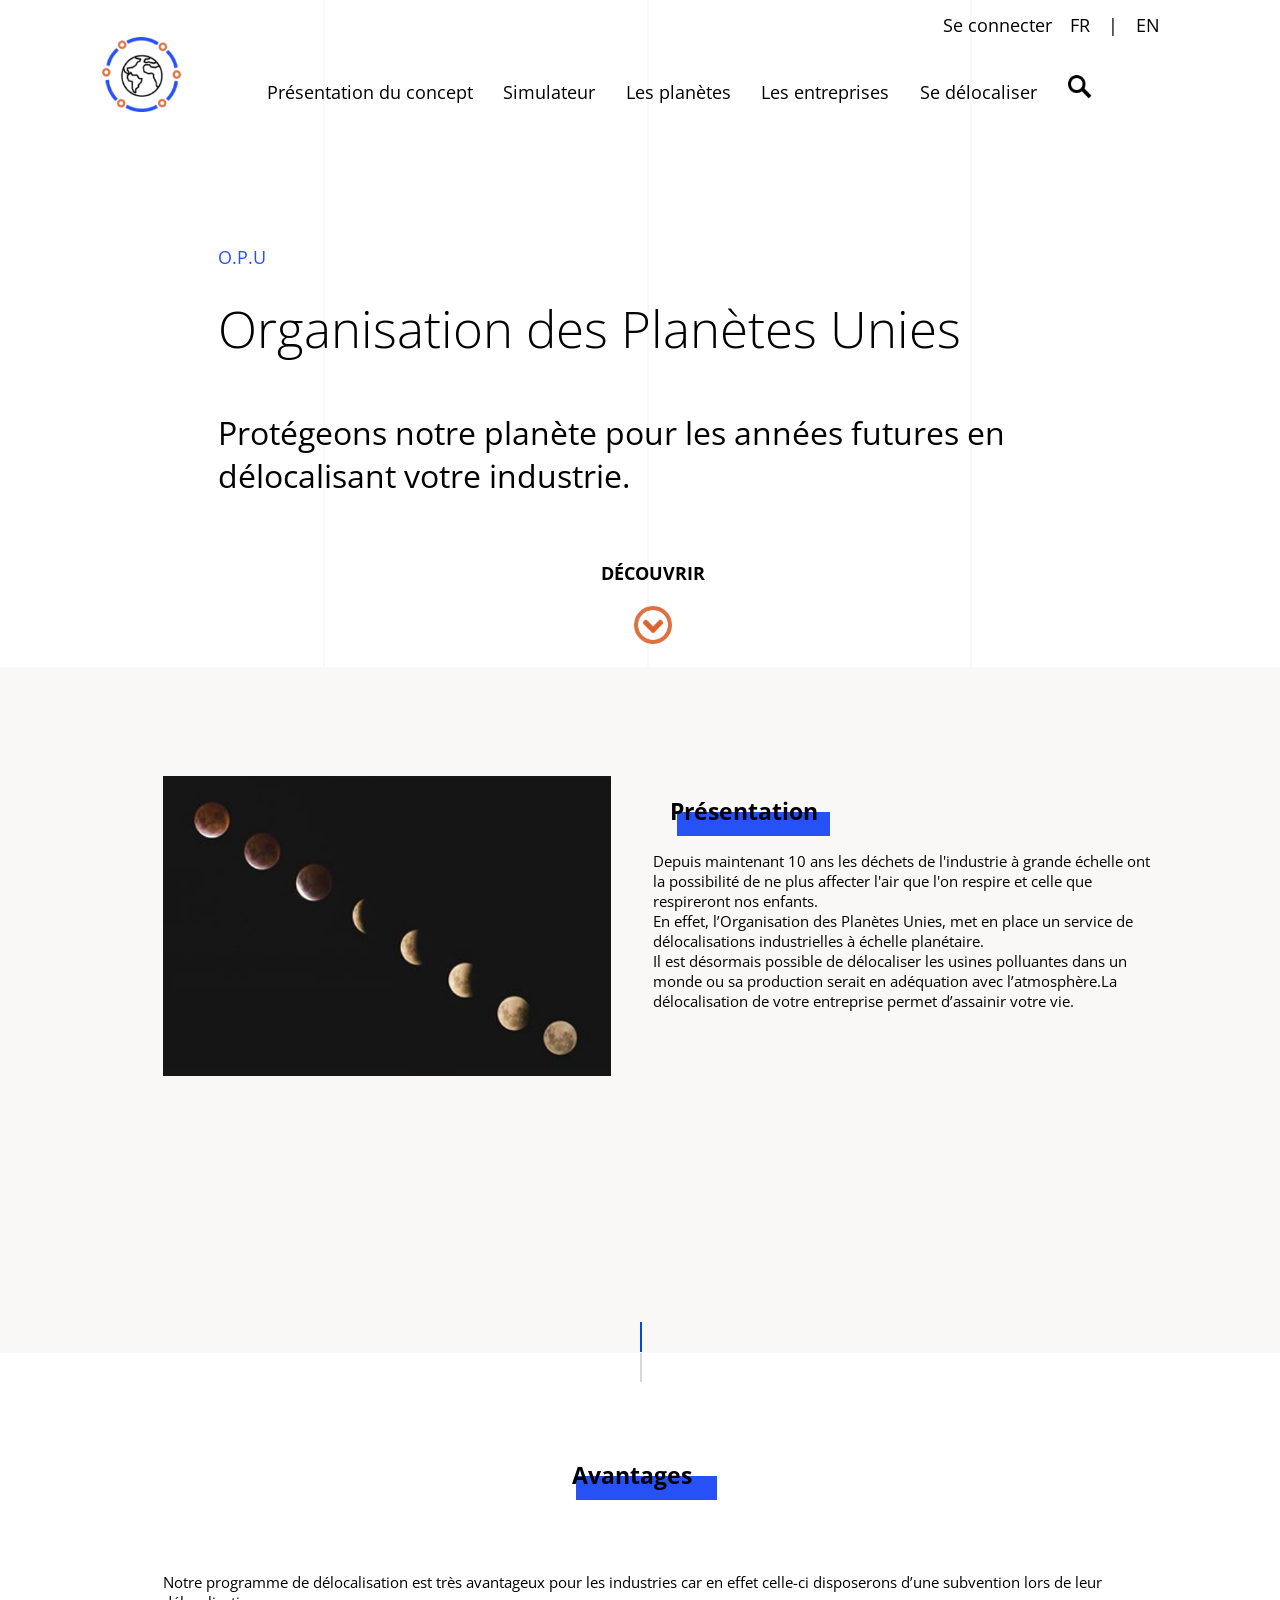
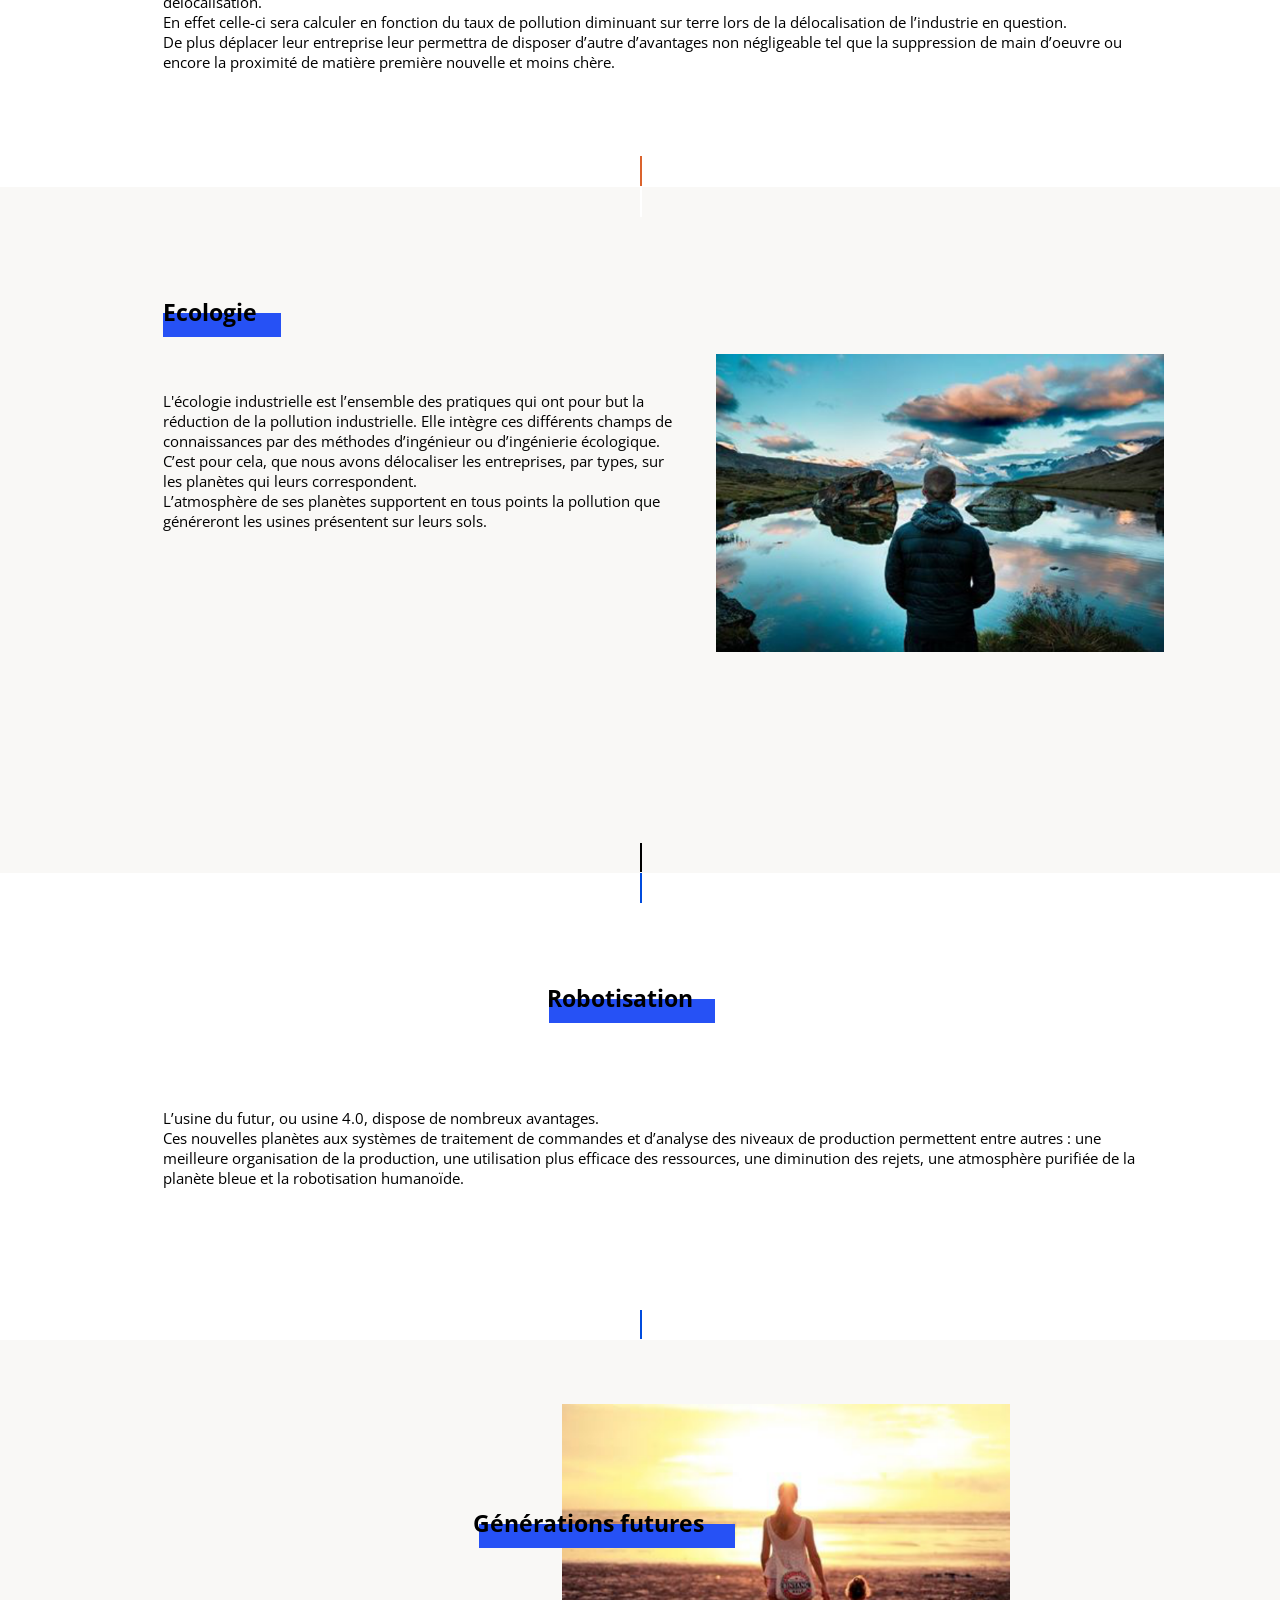
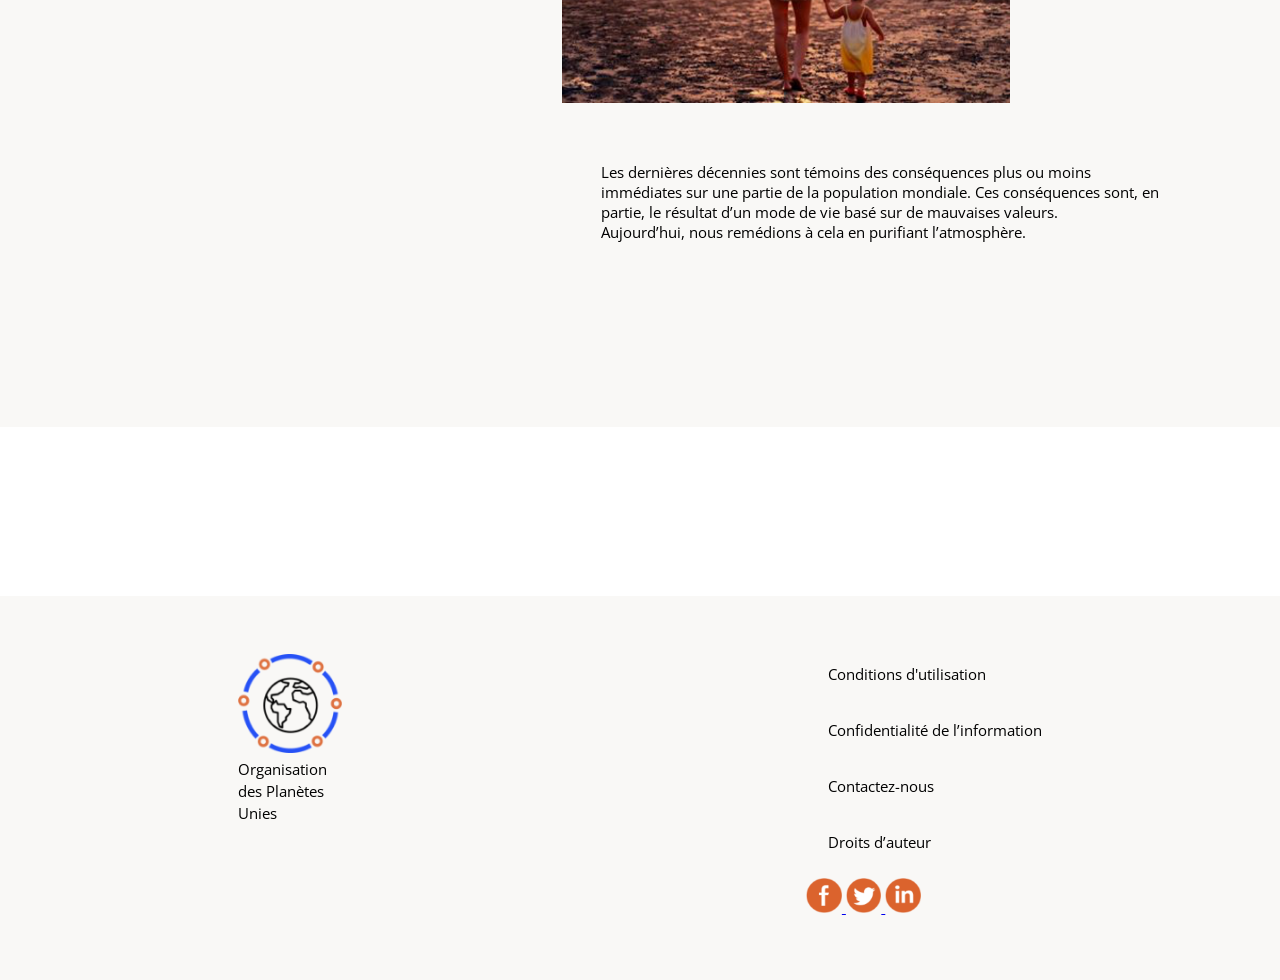
<file: index.html>
<!doctype html>
<html lang="fr">
<head>
  <meta charset="utf-8">
  <title>OPU</title>
  <link rel="stylesheet" media="screen and (min-width: 640px)" href="styles/desktop.css">
  <link rel="stylesheet" media="screen and (max-width: 639px)" href="styles/mobile.css">
  <link rel="stylesheet" href="styles/font.css">
  <link rel="stylesheet" media="screen and (max-width: 639px)" href="styles/presets_mobile.css">
  <link rel="stylesheet" media="screen and (min-width: 640px)" href="styles/presets_desktop.css">
  <link href="https://fonts.googleapis.com/css?family=Open+Sans" rel="stylesheet">
</head>
<body>

  <div class="bg_menu">
    <div class="close">
      <img src="img/cancel.svg" alt="fermer" style="width: 5vw;padding: 2vw 2vw 2vw 2vw;">
    </div>
    <nav>
      <li><img src="img/right-arrow.svg" alt="aller à" style="width:3vw;"><a href="#"> Présentation du concept</a></li>
      <li><img src="img/right-arrow.svg" alt="aller à" style="width:3vw;"><a href="#"> Simulateur</a></li>
      <li><img src="img/right-arrow.svg" alt="aller à" style="width:3vw;"><a href="#"> Les planètes</a></li>
      <li><img src="img/right-arrow.svg" alt="aller à" style="width:3vw;"><a href="#"> Les entreprises</a></li>
      <li><img src="img/right-arrow.svg" alt="aller à" style="width:3vw;"><a href="#"> Se délocaliser</a></li>
      <li><img src="img/search%20icon.png" alt="search_logo" class="header_search"></li>
  </div>

  <div class="deco"></div>
  <div class="deco2"></div>
  <div class="deco3"></div>

  <header>
    <div class="header_connection">
      <a href="#">Se connecter</a>
      <a href="#">FR</a><a href="#">|</a><a href="#">EN</a>
    </div>
    <div class="header_topBar">
      <div class="thebg">
        <img src="img/final%20logo@2x.png" alt="OPU logo" class="header_logo">
      </div>
      <nav class="theNav">
        <li><a href="#">Présentation du concept</a></li>
        <li><a href="#">Simulateur</a></li>
        <li><a href="#">Les planètes</a></li>
        <li><a href="#">Les entreprises</a></li>
        <li><a href="#">Se délocaliser</a></li>
        <li><img src="img/search%20icon.png" alt="search_logo" class="header_search"></li>
      </nav>
      <div>
        <img src="img/BURGER%20MENU@2x.png" alt="burger menu" class="header_bg">
      </div>
    </div>
  </header>

  <section id="nom" class="section">
    <a href="#">O.P.U</a>
    <h1>Organisation des Planètes Unies</h1>
    <p>Protégeons notre planète pour les années futures en délocalisant
    votre industrie.
    </p>
    <div class="nom_discover">
      <h3>DÉCOUVRIR
        <div>
          <img src="img/arrow@2x.png" alt="down_arrow">
        </div>
      </h3>
    </div>
  </section>

  <section id="presentation" class="section">
    <div class="section_illustration">
      <img src="img/concept@2x.png" alt="cycle lunaire terrestre" class="section_img">
    </div>
    <div class="presentation_txt">
      <h2 class="section_h">Présentation</h2>
      <div class="presentation_txt_highlight highlight"></div>
      <p class="section_p">Depuis maintenant 10 ans les déchets de
      l'industrie à grande échelle ont la possibilité
      de ne plus affecter l'air que l'on respire et celle
      que respireront nos enfants.<br>
      En effet, l’Organisation des Planètes Unies,
      met en place un service de délocalisations
      industrielles à échelle planétaire.<br>
      Il est désormais possible de délocaliser les
      usines polluantes dans un monde ou sa
      production serait en adéquation avec
      l’atmosphère.La délocalisation de votre
      entreprise permet d’assainir votre vie.</p>
    </div>
  </section>

  <div class="presentation_feature"></div>
  <div class="presentation_feature2"></div>


  <section id="advantages" class="section">
    <h2 class="section_h">Avantages</h2>
    <div class="advantages_txt_highlight highlight"></div>
    <p class="section_p">
      Notre programme de délocalisation est très avantageux pour les industries car en effet celle-ci disposerons d’une subvention lors de leur délocalisation. <br>
      En effet  celle-ci sera calculer en fonction du taux de pollution diminuant sur terre lors de la délocalisation de l’industrie en question.<br>
      De plus déplacer leur entreprise leur permettra de disposer d’autre d’avantages non négligeable tel que la suppression de main d’oeuvre ou encore la proximité de matière première nouvelle et moins chère.
    </p>
  </section>

  <div class="advantages_feature"></div>
  <div class="advantages_feature2"></div>

  <section id="ecology" class="section">
    <div class="section_illustration">
      <img src="img/environement@2x.png" alt="touriste en moutagne" class="section_img">
    </div>
    <div class="ecology_presentation">
      <h2 class="section_h">Ecologie</h2>
      <div class="ecology_txt_highlight highlight"></div>
      <p class="section_p">
        L'écologie industrielle est l’ensemble des pratiques qui ont pour but la réduction de la pollution industrielle.
        Elle intègre ces différents champs de connaissances par des méthodes d’ingénieur ou d’ingénierie écologique. C’est pour cela, que nous avons délocaliser les entreprises, par types, sur les planètes qui leurs correspondent.<br>
        L’atmosphère de ses planètes supportent en tous points la pollution que généreront les usines présentent sur leurs sols.
      </p>
    </div>
  </section>

  <div class="ecology_feature"></div>
  <div class="ecology_feature2"></div>

  <section id="automation" class="section">
    <h2 class="section_h">Robotisation</h2>
    <div class="automation_txt_highlight highlight"></div>
    <p class="section_p">
      L’usine du futur, ou usine 4.0, dispose de nombreux avantages.<br>
      Ces nouvelles planètes aux systèmes de traitement de commandes et d’analyse des niveaux de production permettent entre autres : une meilleure organisation de la production, une utilisation plus efficace des ressources, une diminution des rejets, une atmosphère purifiée de la planète bleue et la robotisation humanoïde.
    </p>
  </section>

  <div class="automation_feature"></div>
  <div class="automation_feature2"></div>

  <section id="generation" class="section">
    <div class="section_illustration">
      <img src="img/generation_futur@2x.png" alt="famille sur la plage" class="section_img">
    </div>
    <div class="generation_presentation">
      <h2 class="section_h">Générations futures</h2>
      <div class="generation_txt_highlight highlight"></div>
      <p class="section_p">
        Les dernières décennies sont témoins des conséquences plus ou moins immédiates sur une partie de la population mondiale. Ces conséquences sont, en partie, le résultat d’un mode de vie basé sur de mauvaises valeurs.<br>
        Aujourd’hui, nous remédions à cela en purifiant l’atmosphère.
      </p>
    </div>
  </section>

  <footer>
    <div class="footer_container">

      <div class="footer_linkContainer">
        <a class="section_p" href="#">Conditions d'utilisation</a>
        <a class="section_p" href="#">Confidentialité de l’information</a>
        <a class="section_p" href="#">Contactez-nous</a>
        <a class="section_p" href="#">Droits d’auteur</a>
      </div>

      <div class="footer_otherLinksContainer">
        <div>
          <img src="img/final%20logo@2x.png" alt="OPU logo" class="footer_logo">
        </div>
        <a href="#" class="section_p">Organisation des Planètes Unies</a>
      </div>
    </div>

      <div class="footer_link_networks">
        <a href="#">
          <img src="img/fb.png" alt="page facebook">
        </a>
        <a href="#">
          <img src="img/tw.png" alt="compte twitter ">
        </a>
        <a href="#">
          <img src="img/ln.png" alt="compte LinkedIn">
        </a>
    </div>
  </footer>

</body>
<script src="script.js"></script>
</html>
</file>
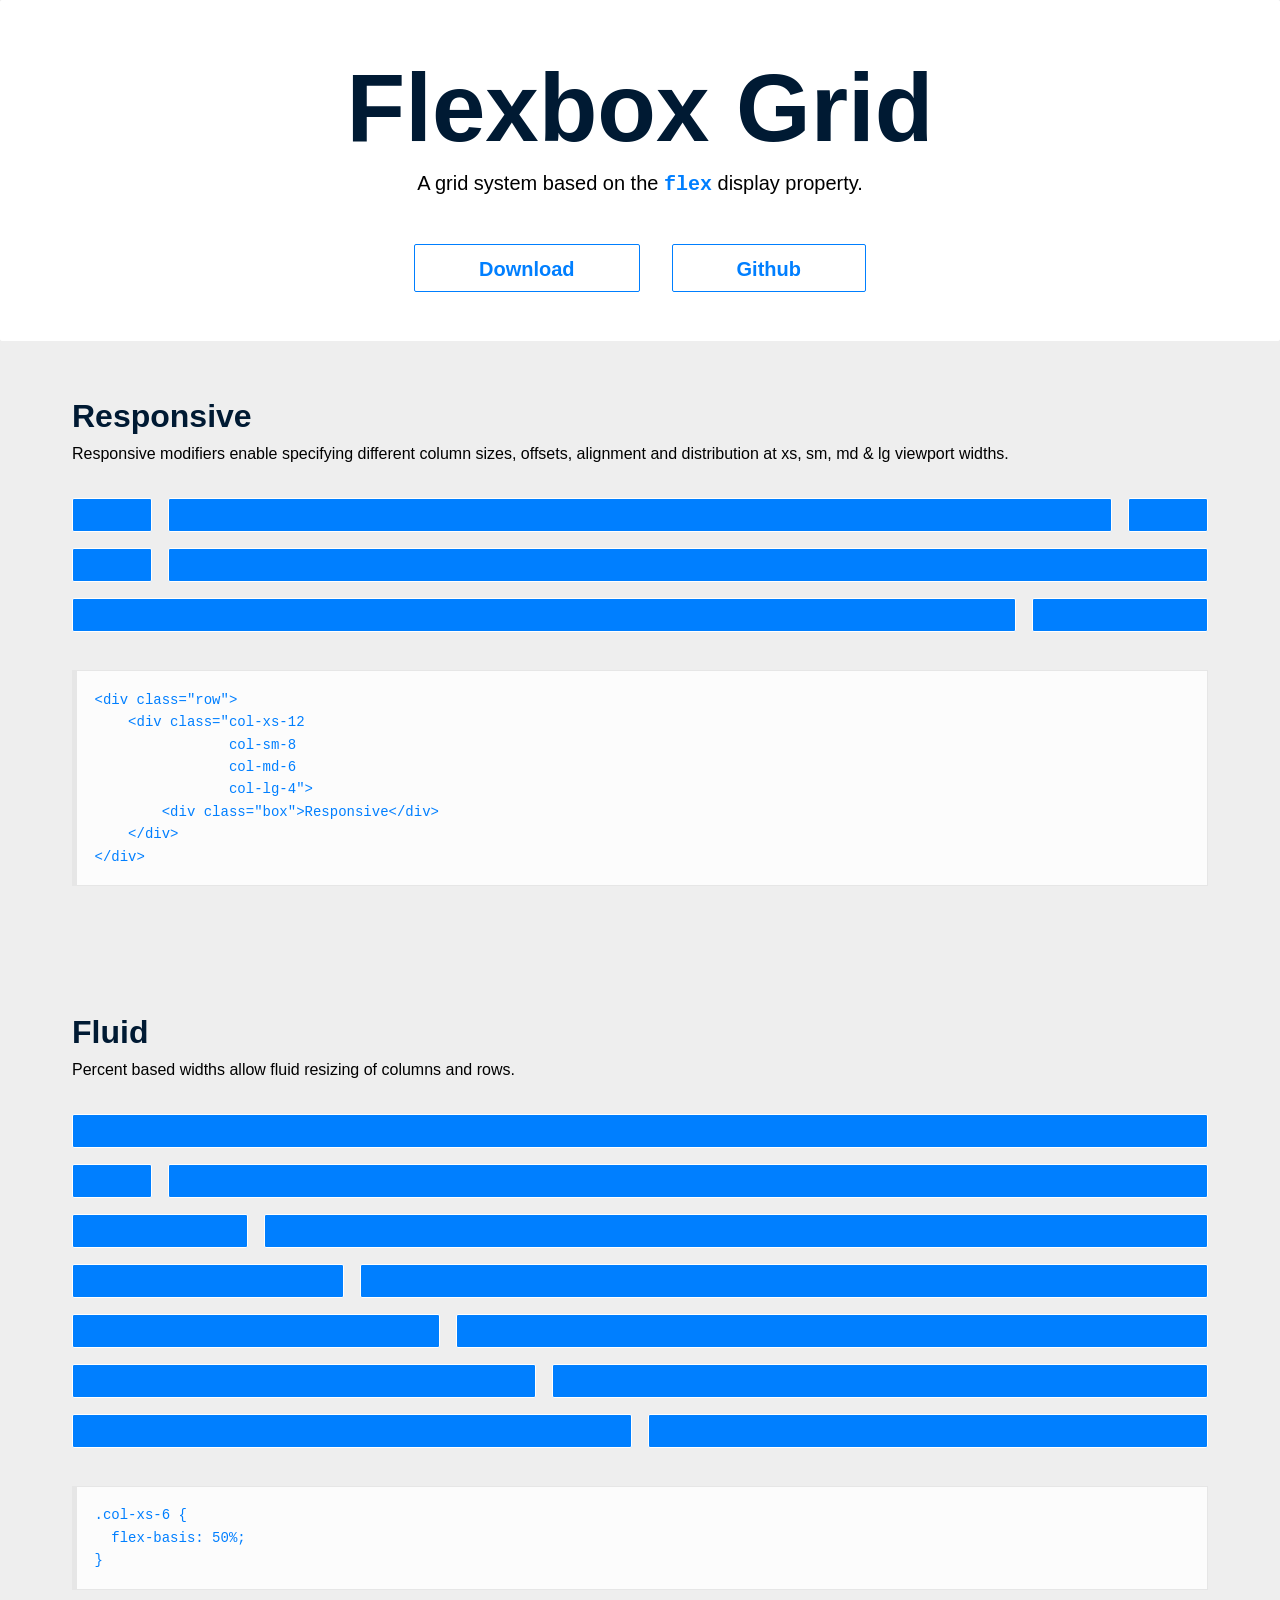
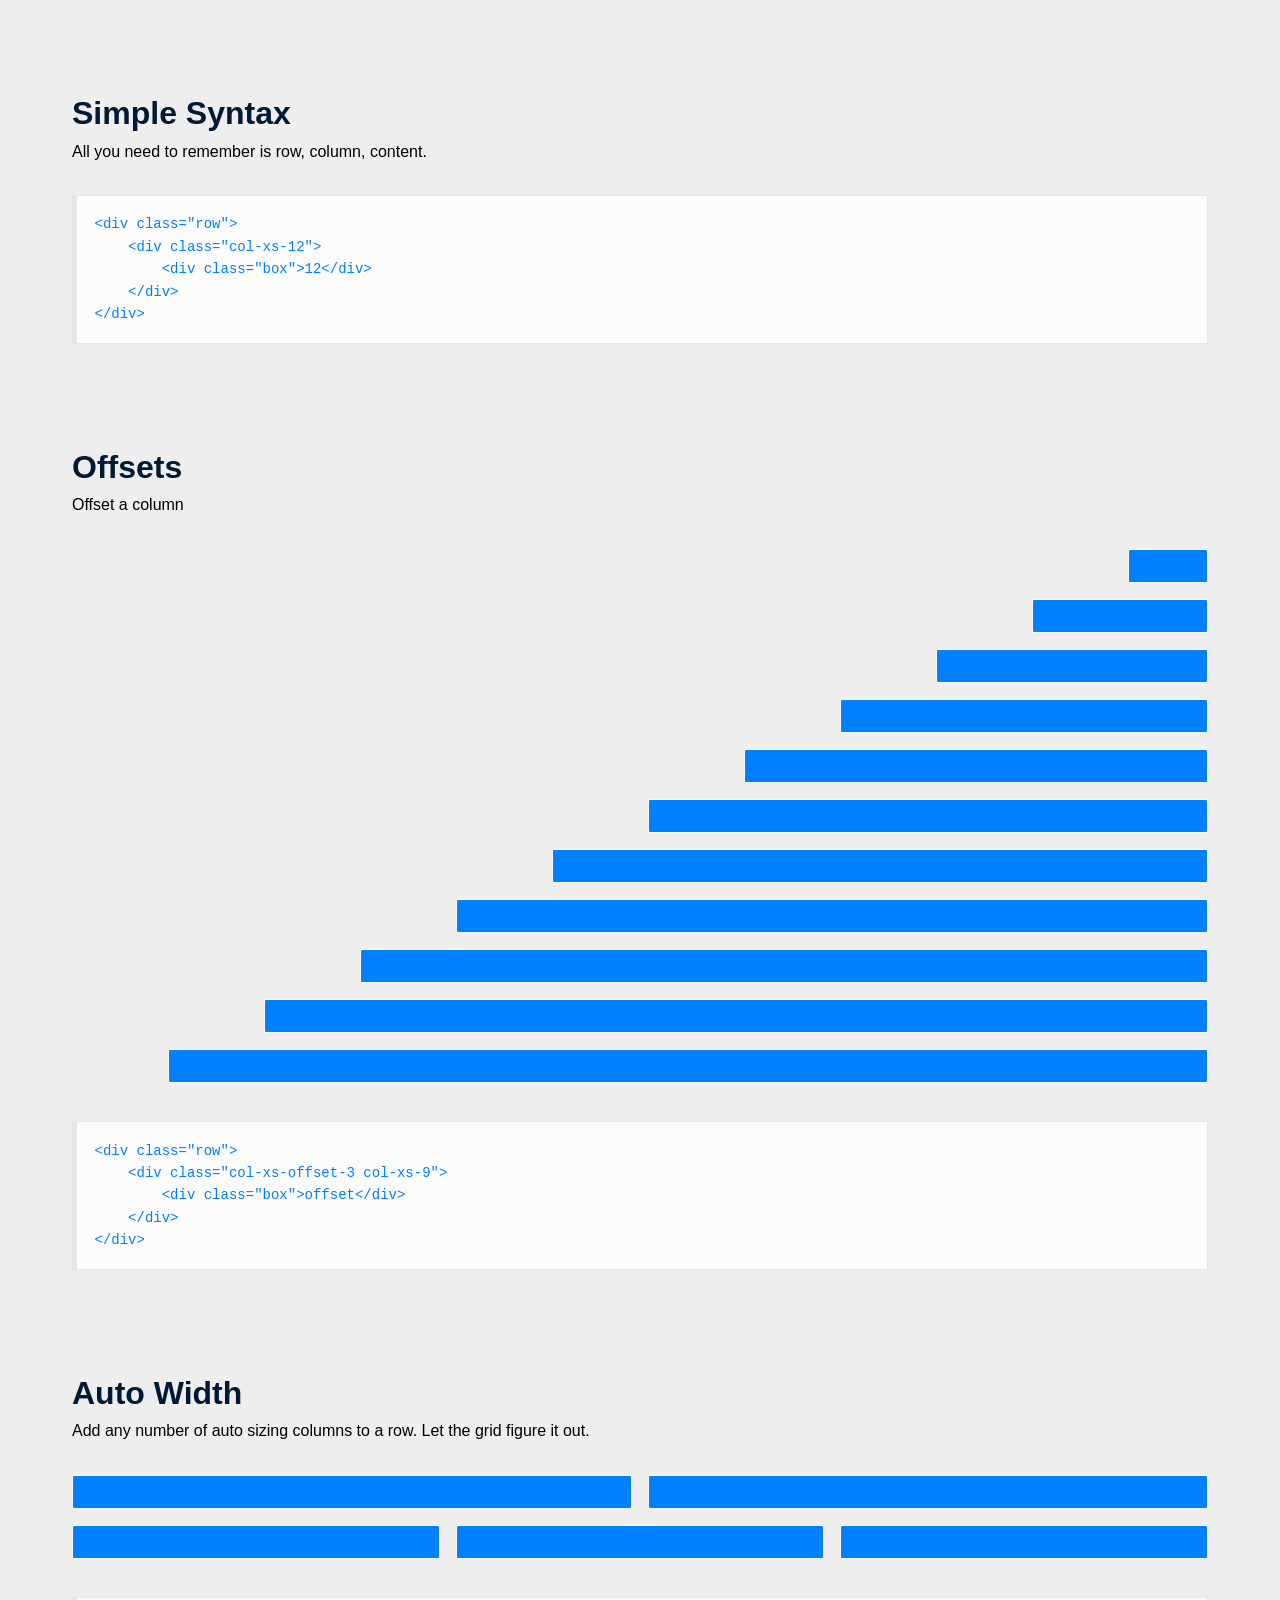
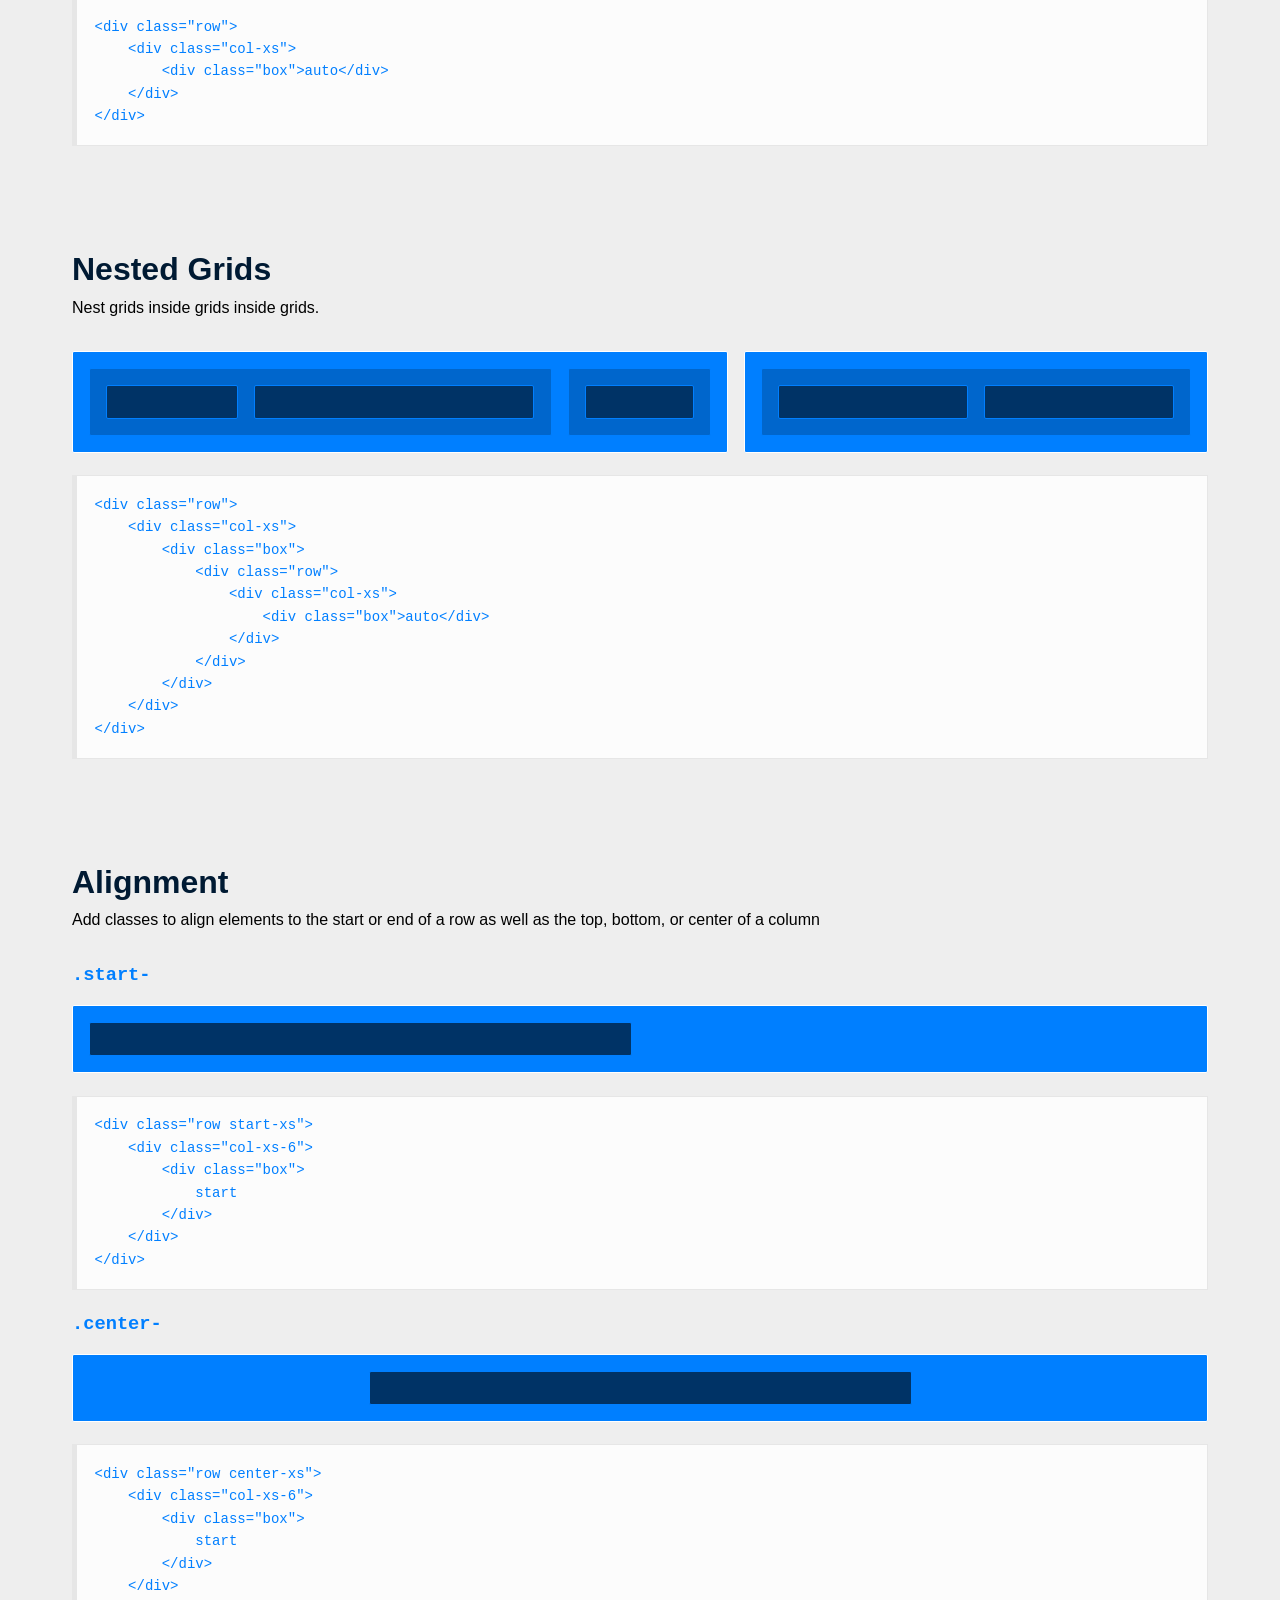
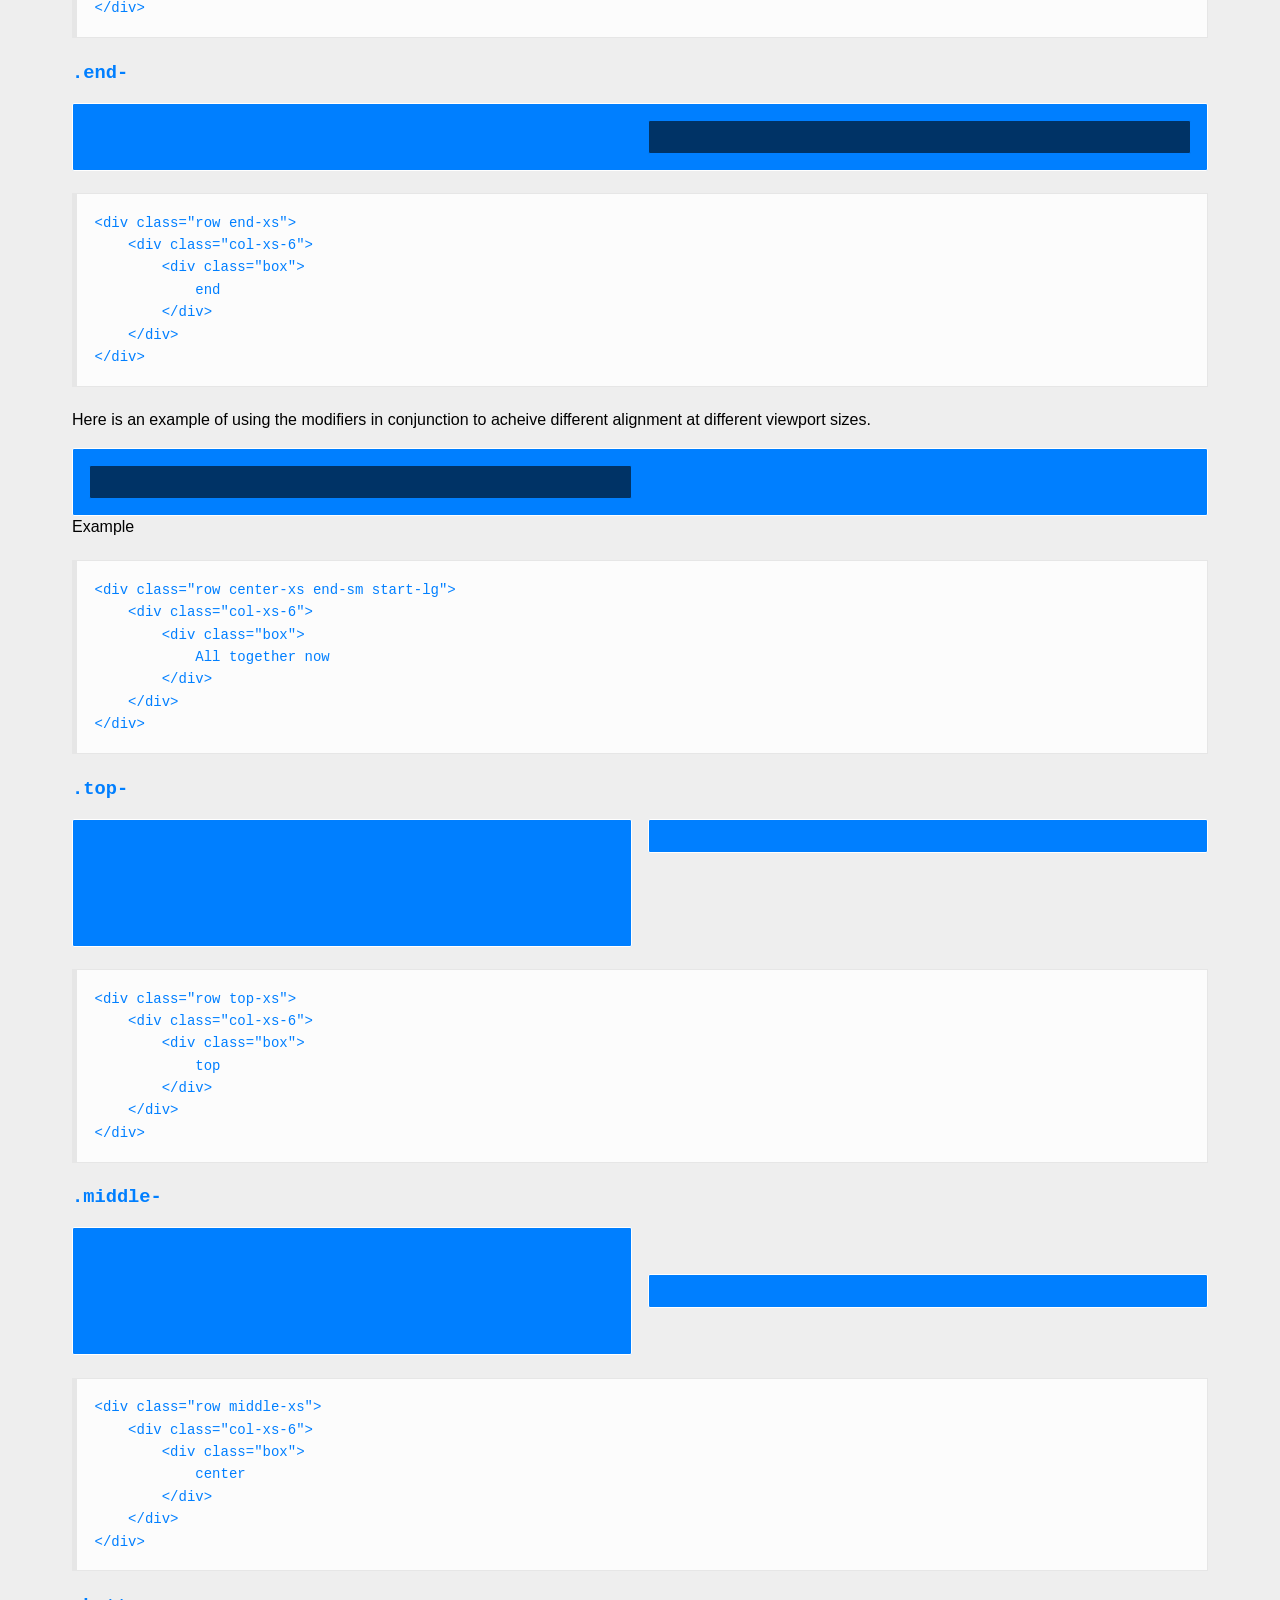
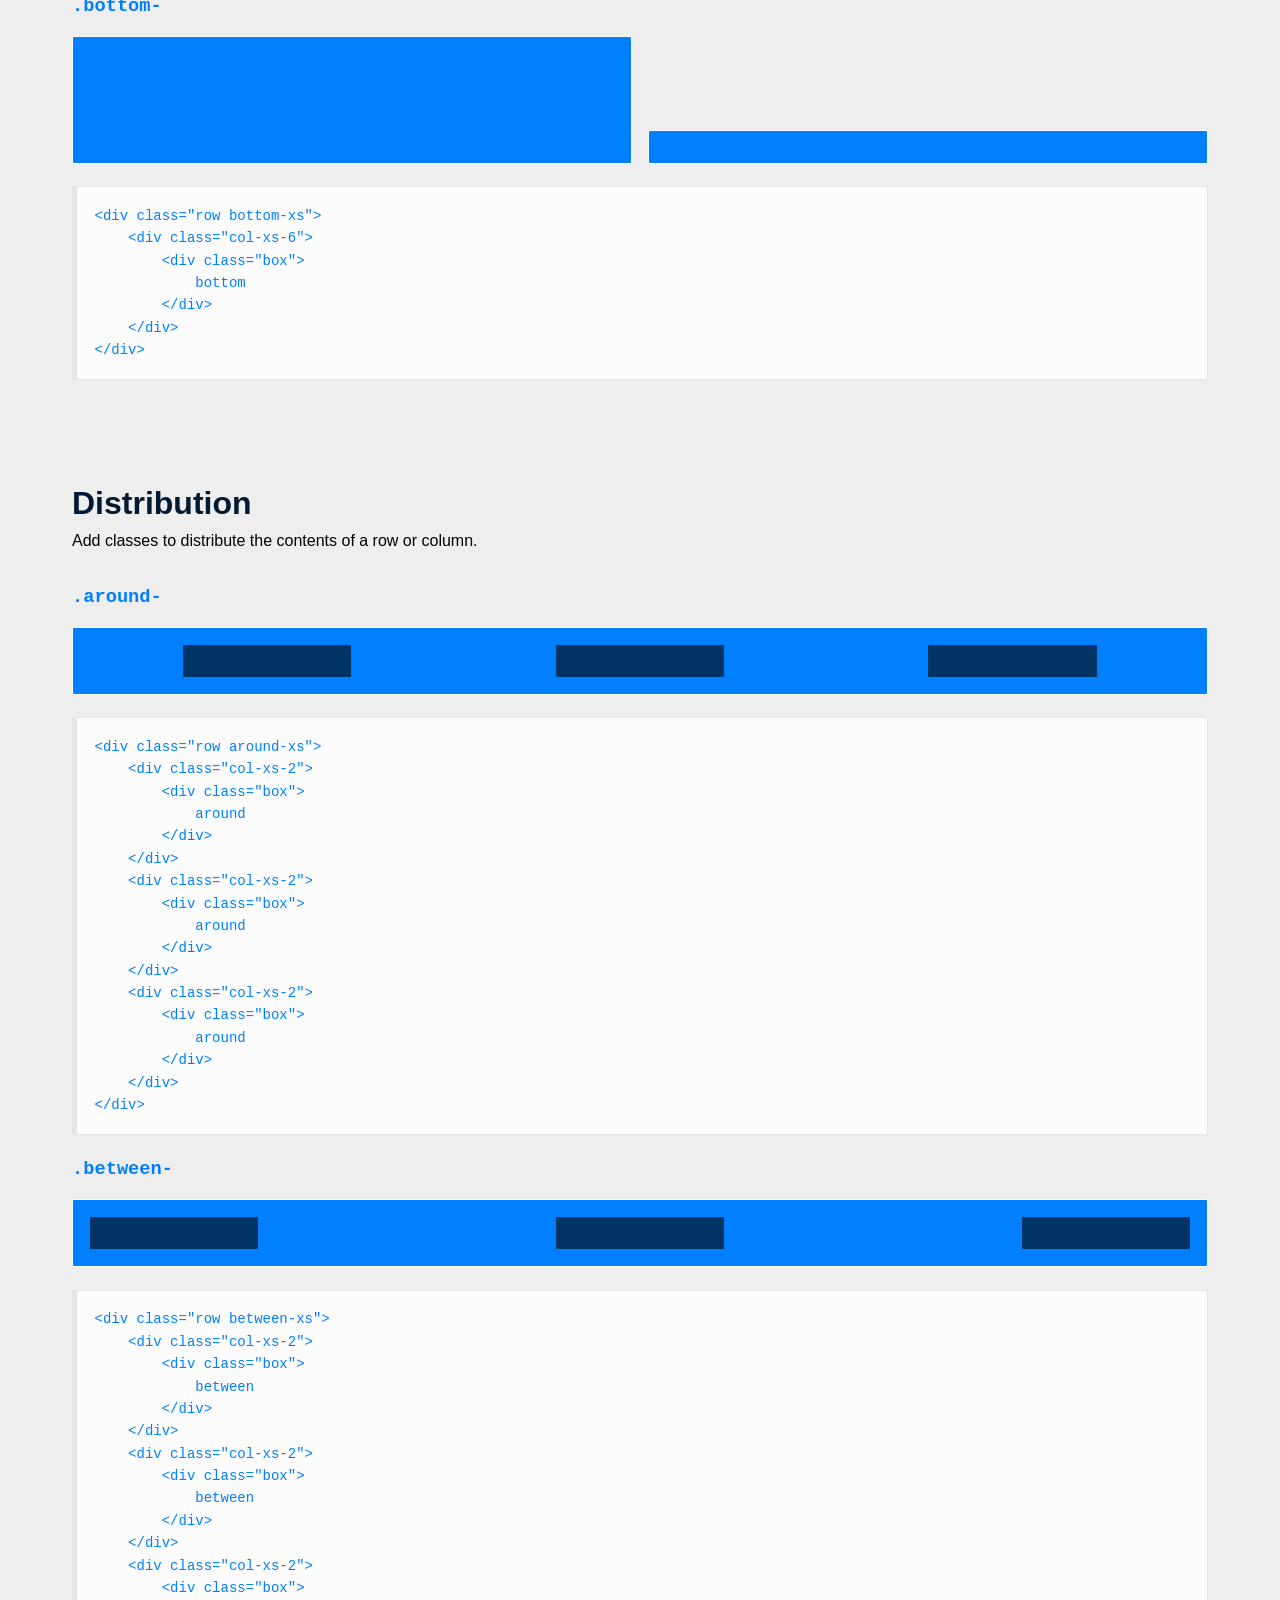
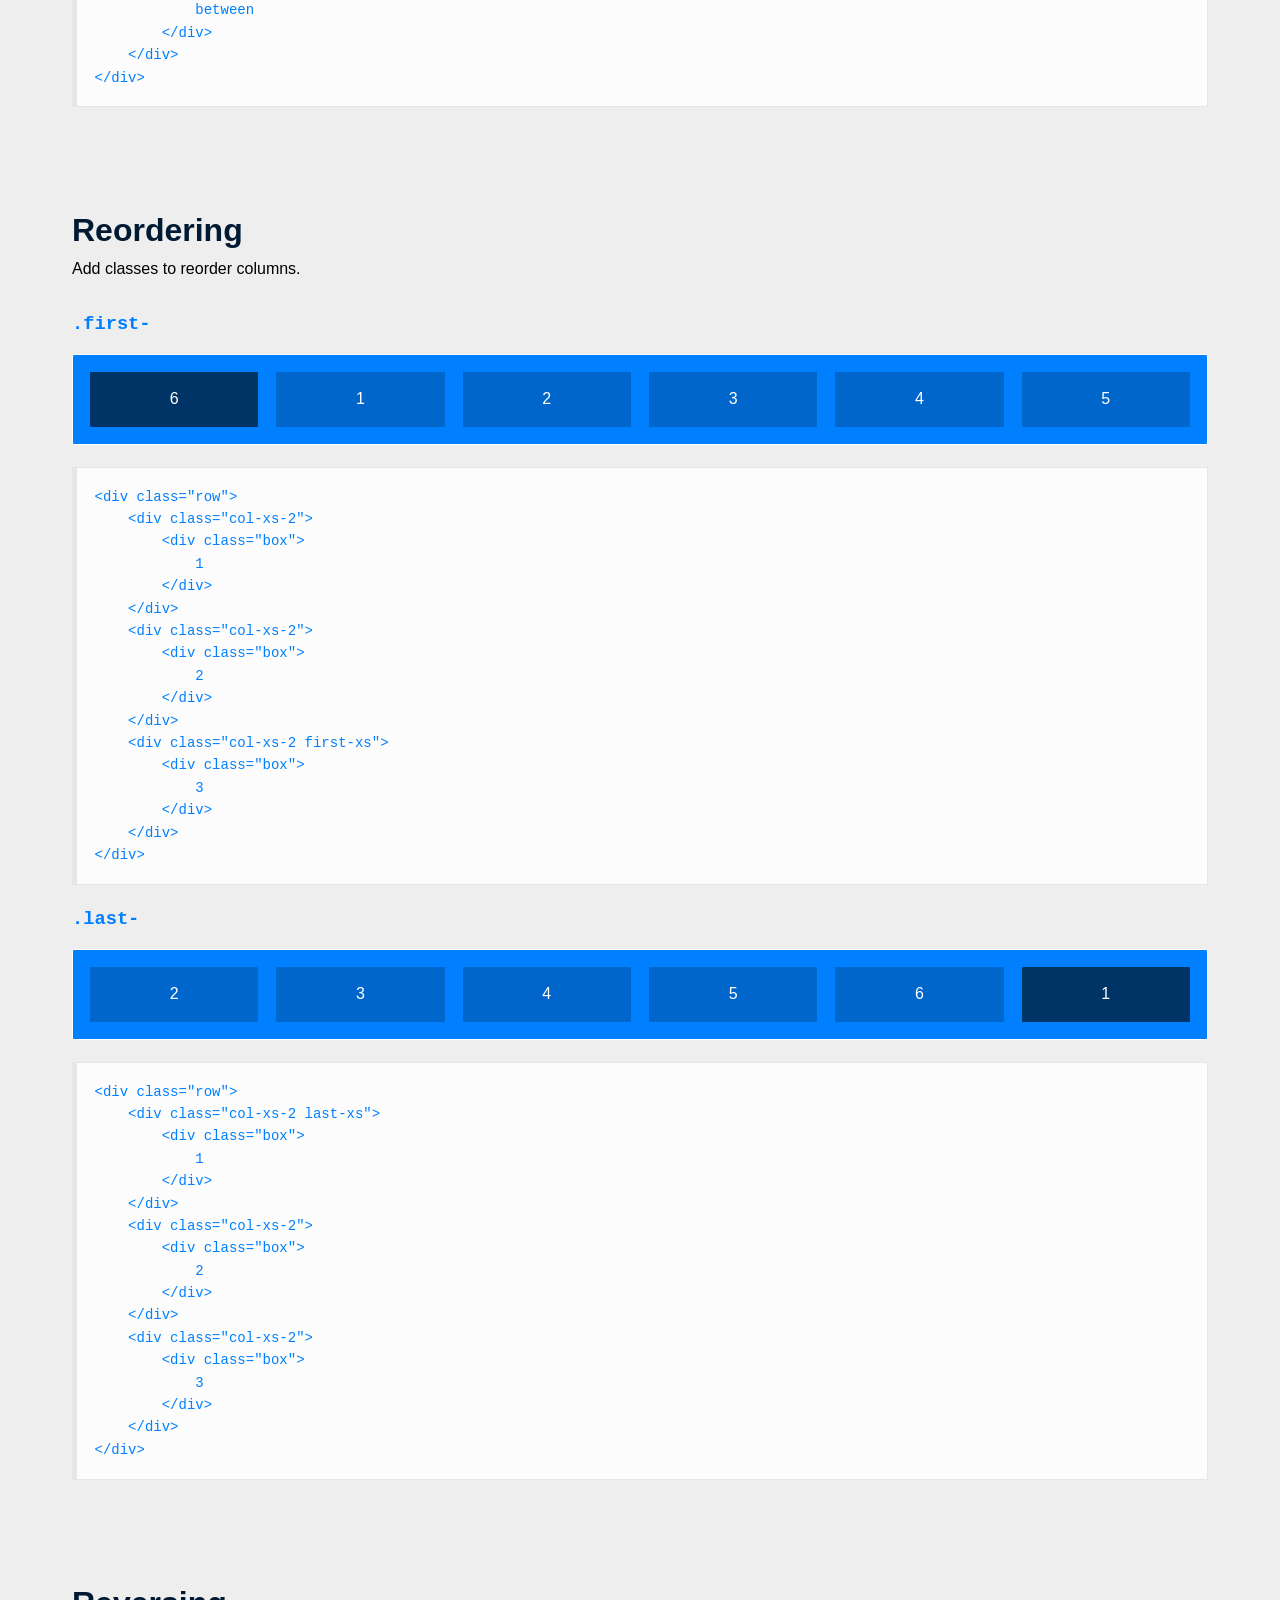
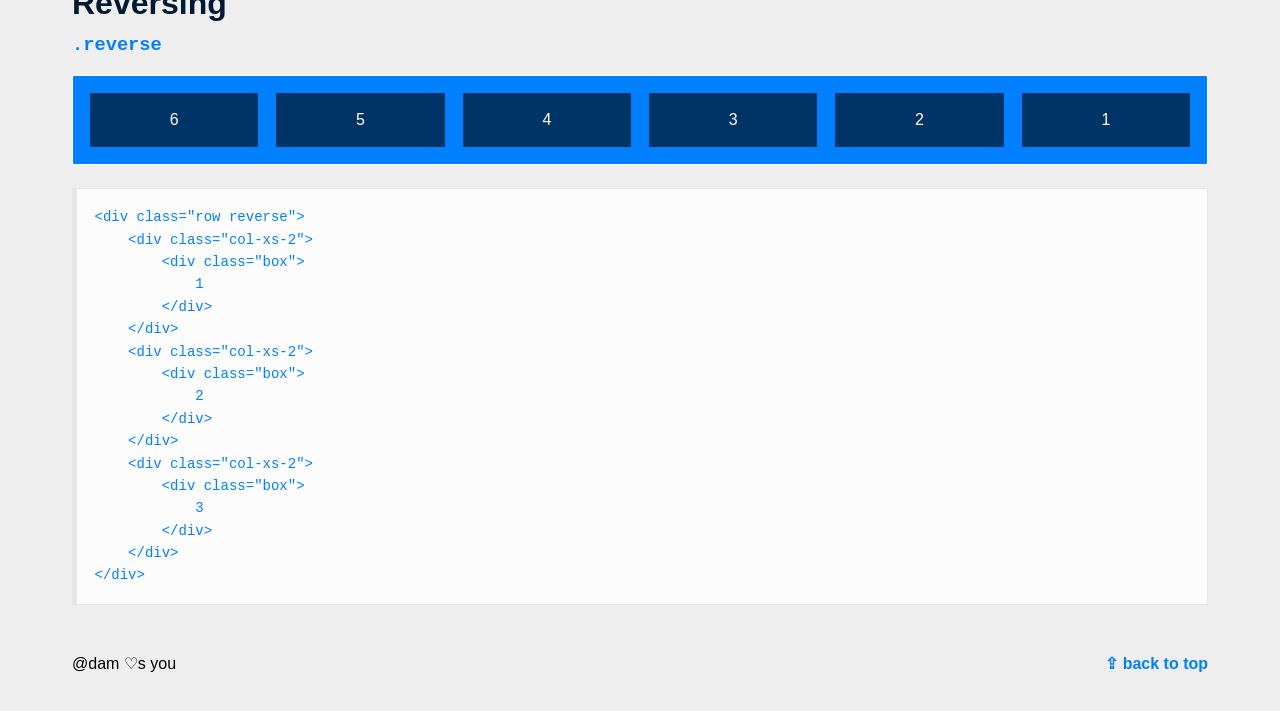
<file: flexboxgrid/index.html>
<!DOCTYPE HTML><html><head><meta charset="utf-8"><meta http-equiv="X-UA-Compatible" content="IE=edge"><title>Flexbox Grid</title><meta name="viewport" content="width=device-width, initial-scale=1"><style>/*! normalize.css v2.1.3 | MIT License | git.io/normalize */article,aside,details,figcaption,figure,footer,header,hgroup,main,nav,section,summary{display:block}audio,canvas,video{display:inline-block}audio:not([controls]){display:none;height:0}[hidden],template{display:none}html{font-family:sans-serif;-ms-text-size-adjust:100%;-webkit-text-size-adjust:100%}a{background:0 0}a:focus{outline:thin dotted}a:active,a:hover{outline:0}h1{font-size:2em;margin:.67em 0}abbr[title]{border-bottom:1px dotted}b,strong{font-weight:700}dfn{font-style:italic}hr{-moz-box-sizing:content-box;box-sizing:content-box;height:0}mark{background:#ff0;color:#000}code,kbd,pre,samp{font-family:monospace,serif;font-size:1em}q{quotes:"\201C" "\201D" "\2018" "\2019"}small{font-size:80%}sub,sup{font-size:75%;line-height:0;position:relative;vertical-align:baseline}sup{top:-.5em}sub{bottom:-.25em}img{border:0}svg:not(:root){overflow:hidden}figure{margin:0}fieldset{border:1px solid silver;margin:0 2px;padding:.35em .625em .75em}legend{border:0;padding:0}button,input,select,textarea{font-family:inherit;font-size:100%;margin:0}button,input{line-height:normal}button,select{text-transform:none}button,html input[type=button],input[type=reset],input[type=submit]{-webkit-appearance:button;cursor:pointer}button[disabled],html input[disabled]{cursor:default}input[type=checkbox],input[type=radio]{box-sizing:border-box;padding:0}input[type=search]{-webkit-appearance:textfield;-moz-box-sizing:content-box;-webkit-box-sizing:content-box;box-sizing:content-box}input[type=search]::-webkit-search-cancel-button,input[type=search]::-webkit-search-decoration{-webkit-appearance:none}button::-moz-focus-inner,input::-moz-focus-inner{border:0;padding:0}textarea{overflow:auto;vertical-align:top}table{border-collapse:collapse;border-spacing:0}body{box-sizing:border-box;padding:0;margin:0;font-size:18px;font-family:HelveticaNeue-Light,"Helvetica Neue Light","Helvetica Neue",Helvetica,Arial,"Lucida Grande",sans-serif;font-weight:400;background:#EEE;line-height:1.4rem}h1,h2,h3,h4,h5,h6{font-family:Gibson,HelveticaNeue-Light,"Helvetica Neue Light","Helvetica Neue",Helvetica,Arial,"Lucida Grande",sans-serif;color:#001A33}h2{font-size:2rem;margin:1rem 0}:focus{outline-color:transparent;outline-style:none}h2+p{margin:0 0 2rem}a{text-decoration:none;color:#007FFF;padding:0 0 .2rem;font-weight:700}a:hover{color:#007FFF}pre{overflow-x:auto;padding:1.25em;border:1px solid #e6e6e6;border-left-width:5px;margin:1.6em 0;font-size:.875em;background:#fcfcfc;white-space:pre;word-wrap:normal}code{color:#007FFF}.layout{display:flex;min-height:100vh;flex-direction:column}.page-nav{box-sizing:border-box;position:fixed;padding:.5rem;width:100%;background:0 0}.page{z-index:0;background:#EEE}.wrap{box-sizing:border-box;max-width:1200px;margin:0 auto}.page-section{padding-top:3rem;margin-bottom:3rem}.page-features{width:100%;background:#001a33;overflow:scroll}.menu-button{position:fixed;top:.75rem;right:.75rem;z-index:1;box-sizing:border-box;padding:.45rem;height:3rem;width:3rem;background:#FFF;border:1px solid transparent;user-select:none}.menu-button:hover{border:1px solid #007FFF;border-radius:2px}.menu-button:active{background:#EEE;border:1px solid transparent}.open{transform:translate3d(-15rem,0,0)}.menu-button-icon{width:2rem;height:2rem}.hero{box-sizing:border-box;padding:2rem;background:#FFF;border:1px solid #FFF;border-radius:2px}.hero-headline{font-size:3rem;white-space:nowrap;margin-bottom:0}.hero-copy{font-size:1rem;margin-bottom:0;padding:0 2rem;text-align:center}.slide-menu{display:block;position:fixed;overflow:auto;top:0;right:0;bottom:0;height:100%;width:250px}.menu{box-sizing:border-box;padding-bottom:5rem;background:#001a33}.menu-header{box-sizing:border-box;padding:3rem 3rem 0;color:#eee}.menu-list{margin:0;padding:0;list-style:none}.menu-list-item{height:3rem;line-height:3rem;font-size:1rem;color:#007FFF;background:0 0;transition:all .2s ease-in}.menu-link{box-sizing:border-box;padding-left:3rem;display:block;color:#007FFF;transition:color .2s ease-in}.menu-link:hover{color:#3298ff;border-bottom:0}.link-top{align-self:flex-end}.button{position:relative;display:inline-block;box-sizing:border-box;min-width:11rem;padding:0 4rem;margin:1rem;height:3rem;line-height:3rem;border:1px solid #007FFF;border-radius:2px;color:#007FFF;font-size:1.25rem;transition:background-color,.15s}.button:hover{background:#39F;border-color:#39F;color:#FFF;text-shadow:0 1px #007FFF}.button:active{background:#007FFF;color:#FFF;border-top:2px solid #06C}.box,.box-first,.box-large,.box-nested,.box-row{position:relative;box-sizing:border-box;min-height:1rem;margin-bottom:0;background:#007FFF;border:1px solid #FFF;border-radius:2px;overflow:hidden;text-align:center;color:#fff}.box-row{margin-bottom:1rem}.box-first{background:#06C;border-color:#007FFF}.box-nested{background:#036;border-color:#007FFF}.box-large{height:8rem}.box-container{box-sizing:border-box;padding:.5rem}.page-footer{box-sizing:border-box;padding-bottom:3rem}.tag{color:#000;font-weight:400}.end{text-align:end}.invisible-xs{display:none;visibility:hidden}.visible-xs{display:block;visibility:visible}@media only screen and (min-width:48rem){body{font-size:16px}.slide-menu{width:25%}.open{transform:translate3d(0,0,0)}.hero-headline{font-size:6rem;margin-bottom:2rem}.hero-copy{font-size:1.25rem;margin-bottom:2rem}.box,.box-first,.box-large,.box-nested,.box-row{padding:1rem}.invisible-md{display:none;visibility:hidden}.visible-md{display:block;visibility:visible}}.container,.container-fluid{margin-right:auto;margin-left:auto}.container-fluid{padding-right:2rem;padding-left:2rem}.row{box-sizing:border-box;display:-webkit-box;display:-ms-flexbox;display:flex;-webkit-box-flex:0;-ms-flex:0 1 auto;flex:0 1 auto;-webkit-box-orient:horizontal;-webkit-box-direction:normal;-ms-flex-direction:row;flex-direction:row;-ms-flex-wrap:wrap;flex-wrap:wrap;margin-right:-.5rem;margin-left:-.5rem}.row.reverse{-webkit-box-orient:horizontal;-webkit-box-direction:reverse;-ms-flex-direction:row-reverse;flex-direction:row-reverse}.col.reverse{-webkit-box-orient:vertical;-webkit-box-direction:reverse;-ms-flex-direction:column-reverse;flex-direction:column-reverse}.col-xs,.col-xs-1,.col-xs-10,.col-xs-11,.col-xs-12,.col-xs-2,.col-xs-3,.col-xs-4,.col-xs-5,.col-xs-6,.col-xs-7,.col-xs-8,.col-xs-9,.col-xs-offset-0,.col-xs-offset-1,.col-xs-offset-10,.col-xs-offset-11,.col-xs-offset-12,.col-xs-offset-2,.col-xs-offset-3,.col-xs-offset-4,.col-xs-offset-5,.col-xs-offset-6,.col-xs-offset-7,.col-xs-offset-8,.col-xs-offset-9{box-sizing:border-box;-webkit-box-flex:0;-ms-flex:0 0 auto;flex:0 0 auto;padding-right:.5rem;padding-left:.5rem}.col-xs{-webkit-box-flex:1;-ms-flex-positive:1;flex-grow:1;-ms-flex-preferred-size:0;flex-basis:0;max-width:100%}.col-xs-1{-ms-flex-preferred-size:8.33333333%;flex-basis:8.33333333%;max-width:8.33333333%}.col-xs-2{-ms-flex-preferred-size:16.66666667%;flex-basis:16.66666667%;max-width:16.66666667%}.col-xs-3{-ms-flex-preferred-size:25%;flex-basis:25%;max-width:25%}.col-xs-4{-ms-flex-preferred-size:33.33333333%;flex-basis:33.33333333%;max-width:33.33333333%}.col-xs-5{-ms-flex-preferred-size:41.66666667%;flex-basis:41.66666667%;max-width:41.66666667%}.col-xs-6{-ms-flex-preferred-size:50%;flex-basis:50%;max-width:50%}.col-xs-7{-ms-flex-preferred-size:58.33333333%;flex-basis:58.33333333%;max-width:58.33333333%}.col-xs-8{-ms-flex-preferred-size:66.66666667%;flex-basis:66.66666667%;max-width:66.66666667%}.col-xs-9{-ms-flex-preferred-size:75%;flex-basis:75%;max-width:75%}.col-xs-10{-ms-flex-preferred-size:83.33333333%;flex-basis:83.33333333%;max-width:83.33333333%}.col-xs-11{-ms-flex-preferred-size:91.66666667%;flex-basis:91.66666667%;max-width:91.66666667%}.col-xs-12{-ms-flex-preferred-size:100%;flex-basis:100%;max-width:100%}.col-xs-offset-0{margin-left:0}.col-xs-offset-1{margin-left:8.33333333%}.col-xs-offset-2{margin-left:16.66666667%}.col-xs-offset-3{margin-left:25%}.col-xs-offset-4{margin-left:33.33333333%}.col-xs-offset-5{margin-left:41.66666667%}.col-xs-offset-6{margin-left:50%}.col-xs-offset-7{margin-left:58.33333333%}.col-xs-offset-8{margin-left:66.66666667%}.col-xs-offset-9{margin-left:75%}.col-xs-offset-10{margin-left:83.33333333%}.col-xs-offset-11{margin-left:91.66666667%}.start-xs{-webkit-box-pack:start;-ms-flex-pack:start;justify-content:flex-start;text-align:start}.center-xs{-webkit-box-pack:center;-ms-flex-pack:center;justify-content:center;text-align:center}.end-xs{-webkit-box-pack:end;-ms-flex-pack:end;justify-content:flex-end;text-align:end}.top-xs{-webkit-box-align:start;-ms-flex-align:start;align-items:flex-start}.middle-xs{-webkit-box-align:center;-ms-flex-align:center;align-items:center}.bottom-xs{-webkit-box-align:end;-ms-flex-align:end;align-items:flex-end}.around-xs{-ms-flex-pack:distribute;justify-content:space-around}.between-xs{-webkit-box-pack:justify;-ms-flex-pack:justify;justify-content:space-between}.first-xs{-webkit-box-ordinal-group:0;-ms-flex-order:-1;order:-1}.last-xs{-webkit-box-ordinal-group:2;-ms-flex-order:1;order:1}@media only screen and (min-width:48em){.container{width:49rem}.col-sm,.col-sm-1,.col-sm-10,.col-sm-11,.col-sm-12,.col-sm-2,.col-sm-3,.col-sm-4,.col-sm-5,.col-sm-6,.col-sm-7,.col-sm-8,.col-sm-9,.col-sm-offset-0,.col-sm-offset-1,.col-sm-offset-10,.col-sm-offset-11,.col-sm-offset-12,.col-sm-offset-2,.col-sm-offset-3,.col-sm-offset-4,.col-sm-offset-5,.col-sm-offset-6,.col-sm-offset-7,.col-sm-offset-8,.col-sm-offset-9{box-sizing:border-box;-webkit-box-flex:0;-ms-flex:0 0 auto;flex:0 0 auto;padding-right:.5rem;padding-left:.5rem}.col-sm{-webkit-box-flex:1;-ms-flex-positive:1;flex-grow:1;-ms-flex-preferred-size:0;flex-basis:0;max-width:100%}.col-sm-1{-ms-flex-preferred-size:8.33333333%;flex-basis:8.33333333%;max-width:8.33333333%}.col-sm-2{-ms-flex-preferred-size:16.66666667%;flex-basis:16.66666667%;max-width:16.66666667%}.col-sm-3{-ms-flex-preferred-size:25%;flex-basis:25%;max-width:25%}.col-sm-4{-ms-flex-preferred-size:33.33333333%;flex-basis:33.33333333%;max-width:33.33333333%}.col-sm-5{-ms-flex-preferred-size:41.66666667%;flex-basis:41.66666667%;max-width:41.66666667%}.col-sm-6{-ms-flex-preferred-size:50%;flex-basis:50%;max-width:50%}.col-sm-7{-ms-flex-preferred-size:58.33333333%;flex-basis:58.33333333%;max-width:58.33333333%}.col-sm-8{-ms-flex-preferred-size:66.66666667%;flex-basis:66.66666667%;max-width:66.66666667%}.col-sm-9{-ms-flex-preferred-size:75%;flex-basis:75%;max-width:75%}.col-sm-10{-ms-flex-preferred-size:83.33333333%;flex-basis:83.33333333%;max-width:83.33333333%}.col-sm-11{-ms-flex-preferred-size:91.66666667%;flex-basis:91.66666667%;max-width:91.66666667%}.col-sm-12{-ms-flex-preferred-size:100%;flex-basis:100%;max-width:100%}.col-sm-offset-0{margin-left:0}.col-sm-offset-1{margin-left:8.33333333%}.col-sm-offset-2{margin-left:16.66666667%}.col-sm-offset-3{margin-left:25%}.col-sm-offset-4{margin-left:33.33333333%}.col-sm-offset-5{margin-left:41.66666667%}.col-sm-offset-6{margin-left:50%}.col-sm-offset-7{margin-left:58.33333333%}.col-sm-offset-8{margin-left:66.66666667%}.col-sm-offset-9{margin-left:75%}.col-sm-offset-10{margin-left:83.33333333%}.col-sm-offset-11{margin-left:91.66666667%}.start-sm{-webkit-box-pack:start;-ms-flex-pack:start;justify-content:flex-start;text-align:start}.center-sm{-webkit-box-pack:center;-ms-flex-pack:center;justify-content:center;text-align:center}.end-sm{-webkit-box-pack:end;-ms-flex-pack:end;justify-content:flex-end;text-align:end}.top-sm{-webkit-box-align:start;-ms-flex-align:start;align-items:flex-start}.middle-sm{-webkit-box-align:center;-ms-flex-align:center;align-items:center}.bottom-sm{-webkit-box-align:end;-ms-flex-align:end;align-items:flex-end}.around-sm{-ms-flex-pack:distribute;justify-content:space-around}.between-sm{-webkit-box-pack:justify;-ms-flex-pack:justify;justify-content:space-between}.first-sm{-webkit-box-ordinal-group:0;-ms-flex-order:-1;order:-1}.last-sm{-webkit-box-ordinal-group:2;-ms-flex-order:1;order:1}}@media only screen and (min-width:64em){.container{width:65rem}.col-md,.col-md-1,.col-md-10,.col-md-11,.col-md-12,.col-md-2,.col-md-3,.col-md-4,.col-md-5,.col-md-6,.col-md-7,.col-md-8,.col-md-9,.col-md-offset-0,.col-md-offset-1,.col-md-offset-10,.col-md-offset-11,.col-md-offset-12,.col-md-offset-2,.col-md-offset-3,.col-md-offset-4,.col-md-offset-5,.col-md-offset-6,.col-md-offset-7,.col-md-offset-8,.col-md-offset-9{box-sizing:border-box;-webkit-box-flex:0;-ms-flex:0 0 auto;flex:0 0 auto;padding-right:.5rem;padding-left:.5rem}.col-md{-webkit-box-flex:1;-ms-flex-positive:1;flex-grow:1;-ms-flex-preferred-size:0;flex-basis:0;max-width:100%}.col-md-1{-ms-flex-preferred-size:8.33333333%;flex-basis:8.33333333%;max-width:8.33333333%}.col-md-2{-ms-flex-preferred-size:16.66666667%;flex-basis:16.66666667%;max-width:16.66666667%}.col-md-3{-ms-flex-preferred-size:25%;flex-basis:25%;max-width:25%}.col-md-4{-ms-flex-preferred-size:33.33333333%;flex-basis:33.33333333%;max-width:33.33333333%}.col-md-5{-ms-flex-preferred-size:41.66666667%;flex-basis:41.66666667%;max-width:41.66666667%}.col-md-6{-ms-flex-preferred-size:50%;flex-basis:50%;max-width:50%}.col-md-7{-ms-flex-preferred-size:58.33333333%;flex-basis:58.33333333%;max-width:58.33333333%}.col-md-8{-ms-flex-preferred-size:66.66666667%;flex-basis:66.66666667%;max-width:66.66666667%}.col-md-9{-ms-flex-preferred-size:75%;flex-basis:75%;max-width:75%}.col-md-10{-ms-flex-preferred-size:83.33333333%;flex-basis:83.33333333%;max-width:83.33333333%}.col-md-11{-ms-flex-preferred-size:91.66666667%;flex-basis:91.66666667%;max-width:91.66666667%}.col-md-12{-ms-flex-preferred-size:100%;flex-basis:100%;max-width:100%}.col-md-offset-0{margin-left:0}.col-md-offset-1{margin-left:8.33333333%}.col-md-offset-2{margin-left:16.66666667%}.col-md-offset-3{margin-left:25%}.col-md-offset-4{margin-left:33.33333333%}.col-md-offset-5{margin-left:41.66666667%}.col-md-offset-6{margin-left:50%}.col-md-offset-7{margin-left:58.33333333%}.col-md-offset-8{margin-left:66.66666667%}.col-md-offset-9{margin-left:75%}.col-md-offset-10{margin-left:83.33333333%}.col-md-offset-11{margin-left:91.66666667%}.start-md{-webkit-box-pack:start;-ms-flex-pack:start;justify-content:flex-start;text-align:start}.center-md{-webkit-box-pack:center;-ms-flex-pack:center;justify-content:center;text-align:center}.end-md{-webkit-box-pack:end;-ms-flex-pack:end;justify-content:flex-end;text-align:end}.top-md{-webkit-box-align:start;-ms-flex-align:start;align-items:flex-start}.middle-md{-webkit-box-align:center;-ms-flex-align:center;align-items:center}.bottom-md{-webkit-box-align:end;-ms-flex-align:end;align-items:flex-end}.around-md{-ms-flex-pack:distribute;justify-content:space-around}.between-md{-webkit-box-pack:justify;-ms-flex-pack:justify;justify-content:space-between}.first-md{-webkit-box-ordinal-group:0;-ms-flex-order:-1;order:-1}.last-md{-webkit-box-ordinal-group:2;-ms-flex-order:1;order:1}}@media only screen and (min-width:75em){.container{width:76rem}.col-lg,.col-lg-1,.col-lg-10,.col-lg-11,.col-lg-12,.col-lg-2,.col-lg-3,.col-lg-4,.col-lg-5,.col-lg-6,.col-lg-7,.col-lg-8,.col-lg-9,.col-lg-offset-0,.col-lg-offset-1,.col-lg-offset-10,.col-lg-offset-11,.col-lg-offset-12,.col-lg-offset-2,.col-lg-offset-3,.col-lg-offset-4,.col-lg-offset-5,.col-lg-offset-6,.col-lg-offset-7,.col-lg-offset-8,.col-lg-offset-9{box-sizing:border-box;-webkit-box-flex:0;-ms-flex:0 0 auto;flex:0 0 auto;padding-right:.5rem;padding-left:.5rem}.col-lg{-webkit-box-flex:1;-ms-flex-positive:1;flex-grow:1;-ms-flex-preferred-size:0;flex-basis:0;max-width:100%}.col-lg-1{-ms-flex-preferred-size:8.33333333%;flex-basis:8.33333333%;max-width:8.33333333%}.col-lg-2{-ms-flex-preferred-size:16.66666667%;flex-basis:16.66666667%;max-width:16.66666667%}.col-lg-3{-ms-flex-preferred-size:25%;flex-basis:25%;max-width:25%}.col-lg-4{-ms-flex-preferred-size:33.33333333%;flex-basis:33.33333333%;max-width:33.33333333%}.col-lg-5{-ms-flex-preferred-size:41.66666667%;flex-basis:41.66666667%;max-width:41.66666667%}.col-lg-6{-ms-flex-preferred-size:50%;flex-basis:50%;max-width:50%}.col-lg-7{-ms-flex-preferred-size:58.33333333%;flex-basis:58.33333333%;max-width:58.33333333%}.col-lg-8{-ms-flex-preferred-size:66.66666667%;flex-basis:66.66666667%;max-width:66.66666667%}.col-lg-9{-ms-flex-preferred-size:75%;flex-basis:75%;max-width:75%}.col-lg-10{-ms-flex-preferred-size:83.33333333%;flex-basis:83.33333333%;max-width:83.33333333%}.col-lg-11{-ms-flex-preferred-size:91.66666667%;flex-basis:91.66666667%;max-width:91.66666667%}.col-lg-12{-ms-flex-preferred-size:100%;flex-basis:100%;max-width:100%}.col-lg-offset-0{margin-left:0}.col-lg-offset-1{margin-left:8.33333333%}.col-lg-offset-2{margin-left:16.66666667%}.col-lg-offset-3{margin-left:25%}.col-lg-offset-4{margin-left:33.33333333%}.col-lg-offset-5{margin-left:41.66666667%}.col-lg-offset-6{margin-left:50%}.col-lg-offset-7{margin-left:58.33333333%}.col-lg-offset-8{margin-left:66.66666667%}.col-lg-offset-9{margin-left:75%}.col-lg-offset-10{margin-left:83.33333333%}.col-lg-offset-11{margin-left:91.66666667%}.start-lg{-webkit-box-pack:start;-ms-flex-pack:start;justify-content:flex-start;text-align:start}.center-lg{-webkit-box-pack:center;-ms-flex-pack:center;justify-content:center;text-align:center}.end-lg{-webkit-box-pack:end;-ms-flex-pack:end;justify-content:flex-end;text-align:end}.top-lg{-webkit-box-align:start;-ms-flex-align:start;align-items:flex-start}.middle-lg{-webkit-box-align:center;-ms-flex-align:center;align-items:center}.bottom-lg{-webkit-box-align:end;-ms-flex-align:end;align-items:flex-end}.around-lg{-ms-flex-pack:distribute;justify-content:space-around}.between-lg{-webkit-box-pack:justify;-ms-flex-pack:justify;justify-content:space-between}.first-lg{-webkit-box-ordinal-group:0;-ms-flex-order:-1;order:-1}.last-lg{-webkit-box-ordinal-group:2;-ms-flex-order:1;order:1}}</style><script>function loadCSS( href, before, media, callback ){
            "use strict";
            var ss = window.document.createElement( "link" );
            var ref = before || window.document.getElementsByTagName( "script" )[ 0 ];
            var sheets = window.document.styleSheets;
            ss.rel = "stylesheet";
            ss.href = href;
            ss.media = "only x";
            ref.parentNode.insertBefore( ss, ref );
            ss.onloadcssdefined = function( cb ){
              var defined;
              for( var i = 0; i < sheets.length; i++ ){
                if( sheets[ i ].href && sheets[ i ].href.indexOf( href ) > -1 ){
                  defined = true;
                }
              }
              if( defined ){
                cb();
              } else {
                setTimeout(function() {
                  ss.onloadcssdefined( cb );
                });
              }
            };
            ss.onloadcssdefined(function() {
              ss.media = media || "all";
            });
            return ss;
          }
          loadCSS( "//kristoferjoseph.com/font/bold.css" );</script><noscript><link href="//kristoferjoseph.com/font/bold.css" rel="stylesheet"></noscript></head><body class="layout"><div class="page js-page"><header class="hero"><div class="row center-xs"><h1 class="hero-headline">Flexbox Grid</h1></div><div class="row center-xs"><p class="hero-copy">A grid system based on the <a href="http://caniuse.com/#search=flexbox"><code class="inline-anchor">flex</code></a> display property.</p></div><div class="row center-xs"><a class="button invisible-xs visible-md" href="https://github.com/kristoferjoseph/flexboxgrid/archive/v6.3.1.zip">Download</a> <a class="button" href="https://github.com/kristoferjoseph/flexboxgrid">Github</a></div></header><div class="wrap container-fluid"><a name="responsive"></a><section class="page-section"><h2>Responsive</h2><p>Responsive modifiers enable specifying different column sizes, offsets, alignment and distribution at xs, sm, md &amp; lg viewport widths.</p><div class="row"><div class="col-xs-12 col-sm-3 col-md-2 col-lg-1"><div class="box-row"></div></div><div class="col-xs-6 col-sm-6 col-md-8 col-lg-10"><div class="box-row"></div></div><div class="col-xs-6 col-sm-3 col-md-2 col-lg-1"><div class="box-row"></div></div></div><div class="row"><div class="col-xs-12 col-sm-3 col-md-2 col-lg-1"><div class="box-row"></div></div><div class="col-xs-12 col-sm-9 col-md-10 col-lg-11"><div class="box-row"></div></div></div><div class="row"><div class="col-xs-10 col-sm-6 col-md-8 col-lg-10"><div class="box-row"></div></div><div class="col-xs-2 col-sm-6 col-md-4 col-lg-2"><div class="box-row"></div></div></div><pre><code>&lt;div class="row">
    &lt;div class="col-xs-12
                col-sm-8
                col-md-6
                col-lg-4">
        &lt;div class="box">Responsive&lt;/div>
    &lt;/div>
&lt;/div></code></pre></section><a name="fluid"></a><section class="page-section"><br><h2>Fluid</h2><p>Percent based widths allow fluid resizing of columns and rows.</p><div class="row"><div class="col-xs-12"><div class="box-row"></div></div></div><div class="row"><div class="col-xs-1"><div class="box-row"></div></div><div class="col-xs-11"><div class="box-row"></div></div></div><div class="row"><div class="col-xs-2"><div class="box-row"></div></div><div class="col-xs-10"><div class="box-row"></div></div></div><div class="row"><div class="col-xs-3"><div class="box-row"></div></div><div class="col-xs-9"><div class="box-row"></div></div></div><div class="row"><div class="col-xs-4"><div class="box-row"></div></div><div class="col-xs-8"><div class="box-row"></div></div></div><div class="row"><div class="col-xs-5"><div class="box-row"></div></div><div class="col-xs-7"><div class="box-row"></div></div></div><div class="row"><div class="col-xs-6"><div class="box-row"></div></div><div class="col-xs-6"><div class="box-row"></div></div></div><pre><code>.col-xs-6 {
  flex-basis: 50%;
}</code></pre></section><a name="syntax"></a><section class="page-section"><h2>Simple Syntax</h2><p>All you need to remember is row, column, content.</p><pre><code>&lt;div class="row">
    &lt;div class="col-xs-12">
        &lt;div class="box">12&lt;/div>
    &lt;/div>
&lt;/div></code></pre></section><a name="offsets"></a><section class="page-section"><h2>Offsets</h2><p>Offset a column</p><div class="row"><div class="col-xs-offset-11 col-xs-1"><div class="box-row"></div></div></div><div class="row"><div class="col-xs-offset-10 col-xs-2"><div class="box-row"></div></div></div><div class="row"><div class="col-xs-offset-9 col-xs-3"><div class="box-row"></div></div></div><div class="row"><div class="col-xs-offset-8 col-xs-4"><div class="box-row"></div></div></div><div class="row"><div class="col-xs-offset-7 col-xs-5"><div class="box-row"></div></div></div><div class="row"><div class="col-xs-offset-6 col-xs-6"><div class="box-row"></div></div></div><div class="row"><div class="col-xs-offset-5 col-xs-7"><div class="box-row"></div></div></div><div class="row"><div class="col-xs-offset-4 col-xs-8"><div class="box-row"></div></div></div><div class="row"><div class="col-xs-offset-3 col-xs-9"><div class="box-row"></div></div></div><div class="row"><div class="col-xs-offset-2 col-xs-10"><div class="box-row"></div></div></div><div class="row"><div class="col-xs-offset-1 col-xs-11"><div class="box-row"></div></div></div><pre><code>&lt;div class="row">
    &lt;div class="col-xs-offset-3 col-xs-9">
        &lt;div class="box">offset&lt;/div>
    &lt;/div>
&lt;/div></code></pre></section><a name="auto"></a><section class="page-section"><h2>Auto Width</h2><p>Add any number of auto sizing columns to a row. Let the grid figure it out.</p><div class="row"><div class="col-xs"><div class="box-row"></div></div><div class="col-xs"><div class="box-row"></div></div></div><div class="row"><div class="col-xs"><div class="box-row"></div></div><div class="col-xs"><div class="box-row"></div></div><div class="col-xs"><div class="box-row"></div></div></div><pre><code>&lt;div class="row">
    &lt;div class="col-xs">
        &lt;div class="box">auto&lt;/div>
    &lt;/div>
&lt;/div></code></pre></section><a name="nested"></a><section class="page-section"><h2>Nested Grids</h2><p>Nest grids inside grids inside grids.</p><div class="row"><div class="col-xs-7"><div class="box box-container"><div class="row"><div class="col-xs-9"><div class="box-first box-container"><div class="row"><div class="col-xs-4"><div class="box-nested"></div></div><div class="col-xs-8"><div class="box-nested"></div></div></div></div></div><div class="col-xs-3"><div class="box-first box-container"><div class="row"><div class="col-xs"><div class="box-nested"></div></div></div></div></div></div></div></div><div class="col-xs-5"><div class="box box-container"><div class="row"><div class="col-xs-12"><div class="box-first box-container"><div class="row"><div class="col-xs-6"><div class="box-nested"></div></div><div class="col-xs-6"><div class="box-nested"></div></div></div></div></div></div></div></div></div><pre><code>&lt;div class="row">
    &lt;div class="col-xs">
        &lt;div class="box">
            &lt;div class="row">
                &lt;div class="col-xs">
                    &lt;div class="box">auto&lt;/div>
                &lt;/div>
            &lt;/div>
        &lt;/div>
    &lt;/div>
&lt;/div></code></pre></section><a name="alignment"></a><section class="page-section"><h2>Alignment</h2><p>Add classes to align elements to the start or end of a row as well as the top, bottom, or center of a column</p><h3><code>.start-</code></h3><div class="row"><div class="col-xs-12"><div class="box box-container"><div class="row start-xs"><div class="col-xs-6"><div class="box-nested"></div></div></div></div></div></div><pre><code>&lt;div class="row start-xs">
    &lt;div class="col-xs-6">
        &lt;div class="box">
            start
        &lt;/div>
    &lt;/div>
&lt;/div>
</code></pre><h3><code>.center-</code></h3><div class="row"><div class="col-xs-12"><div class="box box-container"><div class="row center-xs"><div class="col-xs-6"><div class="box-nested"></div></div></div></div></div></div><pre><code>&lt;div class="row center-xs">
    &lt;div class="col-xs-6">
        &lt;div class="box">
            start
        &lt;/div>
    &lt;/div>
&lt;/div>
</code></pre><h3><code>.end-</code></h3><div class="row"><div class="col-xs-12"><div class="box box-container"><div class="row end-xs"><div class="col-xs-6"><div class="box-nested"></div></div></div></div></div></div><pre><code>&lt;div class="row end-xs">
    &lt;div class="col-xs-6">
        &lt;div class="box">
            end
        &lt;/div>
    &lt;/div>
&lt;/div>
</code></pre><p>Here is an example of using the modifiers in conjunction to acheive different alignment at different viewport sizes.</p><div class="row"><div class="col-xs-12"><div class="box box-container"><div class="row center-xs end-sm start-lg"><div class="col-xs-6"><div class="box-nested"></div></div></div></div></div></div>Example<pre><code>&lt;div class="row center-xs end-sm start-lg">
    &lt;div class="col-xs-6">
        &lt;div class="box">
            All together now
        &lt;/div>
    &lt;/div>
&lt;/div>
</code></pre><h3><code>.top-</code></h3><div class="row top-xs"><div class="col-xs-6"><div class="box-large"></div></div><div class="col-xs-6"><div class="box"></div></div></div><pre><code>&lt;div class="row top-xs">
    &lt;div class="col-xs-6">
        &lt;div class="box">
            top
        &lt;/div>
    &lt;/div>
&lt;/div>
</code></pre><h3><code>.middle-</code></h3><div class="row middle-xs"><div class="col-xs-6"><div class="box-large"></div></div><div class="col-xs-6"><div class="box"></div></div></div><pre><code>&lt;div class="row middle-xs">
    &lt;div class="col-xs-6">
        &lt;div class="box">
            center
        &lt;/div>
    &lt;/div>
&lt;/div>
</code></pre><h3><code>.bottom-</code></h3><div class="row bottom-xs"><div class="col-xs-6"><div class="box-large"></div></div><div class="col-xs-6"><div class="box"></div></div></div><pre><code>&lt;div class="row bottom-xs">
    &lt;div class="col-xs-6">
        &lt;div class="box">
            bottom
        &lt;/div>
    &lt;/div>
&lt;/div>
</code></pre></section><a name="distribution"></a><section class="page-section"><h2>Distribution</h2><p>Add classes to distribute the contents of a row or column.</p><h3><code>.around-</code></h3><div class="row"><div class="col-xs-12"><div class="box box-container"><div class="row around-xs"><div class="col-xs-2"><div class="box-nested"></div></div><div class="col-xs-2"><div class="box-nested"></div></div><div class="col-xs-2"><div class="box-nested"></div></div></div></div></div></div><pre><code>&lt;div class="row around-xs">
    &lt;div class="col-xs-2">
        &lt;div class="box">
            around
        &lt;/div>
    &lt;/div>
    &lt;div class="col-xs-2">
        &lt;div class="box">
            around
        &lt;/div>
    &lt;/div>
    &lt;div class="col-xs-2">
        &lt;div class="box">
            around
        &lt;/div>
    &lt;/div>
&lt;/div>
</code></pre><h3><code>.between-</code></h3><div class="row"><div class="col-xs-12"><div class="box box-container"><div class="row between-xs"><div class="col-xs-2"><div class="box-nested"></div></div><div class="col-xs-2"><div class="box-nested"></div></div><div class="col-xs-2"><div class="box-nested"></div></div></div></div></div></div><pre><code>&lt;div class="row between-xs">
    &lt;div class="col-xs-2">
        &lt;div class="box">
            between
        &lt;/div>
    &lt;/div>
    &lt;div class="col-xs-2">
        &lt;div class="box">
            between
        &lt;/div>
    &lt;/div>
    &lt;div class="col-xs-2">
        &lt;div class="box">
            between
        &lt;/div>
    &lt;/div>
&lt;/div>
</code></pre></section><a name="reordering"></a><section class="page-section"><h2>Reordering</h2><p>Add classes to reorder columns.</p><h3><code>.first-</code></h3><div class="row"><div class="col-xs-12"><div class="box box-container"><div class="row"><div class="col-xs-2"><div class="box-first">1</div></div><div class="col-xs-2"><div class="box-first">2</div></div><div class="col-xs-2"><div class="box-first">3</div></div><div class="col-xs-2"><div class="box-first">4</div></div><div class="col-xs-2"><div class="box-first">5</div></div><div class="col-xs-2 first-xs"><div class="box-nested">6</div></div></div></div></div></div><pre><code>&lt;div class="row">
    &lt;div class="col-xs-2">
        &lt;div class="box">
            1
        &lt;/div>
    &lt;/div>
    &lt;div class="col-xs-2">
        &lt;div class="box">
            2
        &lt;/div>
    &lt;/div>
    &lt;div class="col-xs-2 first-xs">
        &lt;div class="box">
            3
        &lt;/div>
    &lt;/div>
&lt;/div>
</code></pre><h3><code>.last-</code></h3><div class="row"><div class="col-xs-12"><div class="box box-container"><div class="row"><div class="col-xs-2 last-xs"><div class="box-nested">1</div></div><div class="col-xs-2"><div class="box-first">2</div></div><div class="col-xs-2"><div class="box-first">3</div></div><div class="col-xs-2"><div class="box-first">4</div></div><div class="col-xs-2"><div class="box-first">5</div></div><div class="col-xs-2"><div class="box-first">6</div></div></div></div></div></div><pre><code>&lt;div class="row">
    &lt;div class="col-xs-2 last-xs">
        &lt;div class="box">
            1
        &lt;/div>
    &lt;/div>
    &lt;div class="col-xs-2">
        &lt;div class="box">
            2
        &lt;/div>
    &lt;/div>
    &lt;div class="col-xs-2">
        &lt;div class="box">
            3
        &lt;/div>
    &lt;/div>
&lt;/div>
</code></pre></section><a name="reversing"></a><section class="page-section"><h2>Reversing</h2><h3><code>.reverse</code></h3><div class="row"><div class="col-xs-12"><div class="box box-container"><div class="row reverse"><div class="col-xs-2"><div class="box-nested">1</div></div><div class="col-xs-2"><div class="box-nested">2</div></div><div class="col-xs-2"><div class="box-nested">3</div></div><div class="col-xs-2"><div class="box-nested">4</div></div><div class="col-xs-2"><div class="box-nested">5</div></div><div class="col-xs-2"><div class="box-nested">6</div></div></div></div></div></div><pre><code>&lt;div class="row reverse">
    &lt;div class="col-xs-2">
        &lt;div class="box">
            1
        &lt;/div>
    &lt;/div>
    &lt;div class="col-xs-2">
        &lt;div class="box">
            2
        &lt;/div>
    &lt;/div>
    &lt;div class="col-xs-2">
        &lt;div class="box">
            3
        &lt;/div>
    &lt;/div>
&lt;/div>
</code></pre></section><footer class="page-footer"><div class="row"><div class="col-xs start"><a class="tag" href="http://twitter.com/dam">@dam ♡s you</a></div><div class="col-xs end"><a class="link-top" href="#top">⇪ back to top</a></div></div></footer></div></div><script>(function() {
            document.addEventListener('DOMContentLoaded', function(e) {
              var code = document.createElement('script');
              code.src = 'js/index.js';
              var script = document.getElementsByTagName('script')[0];
              script.parentNode.insertBefore(code, script);
            });
          }());</script></body></html>
</file>
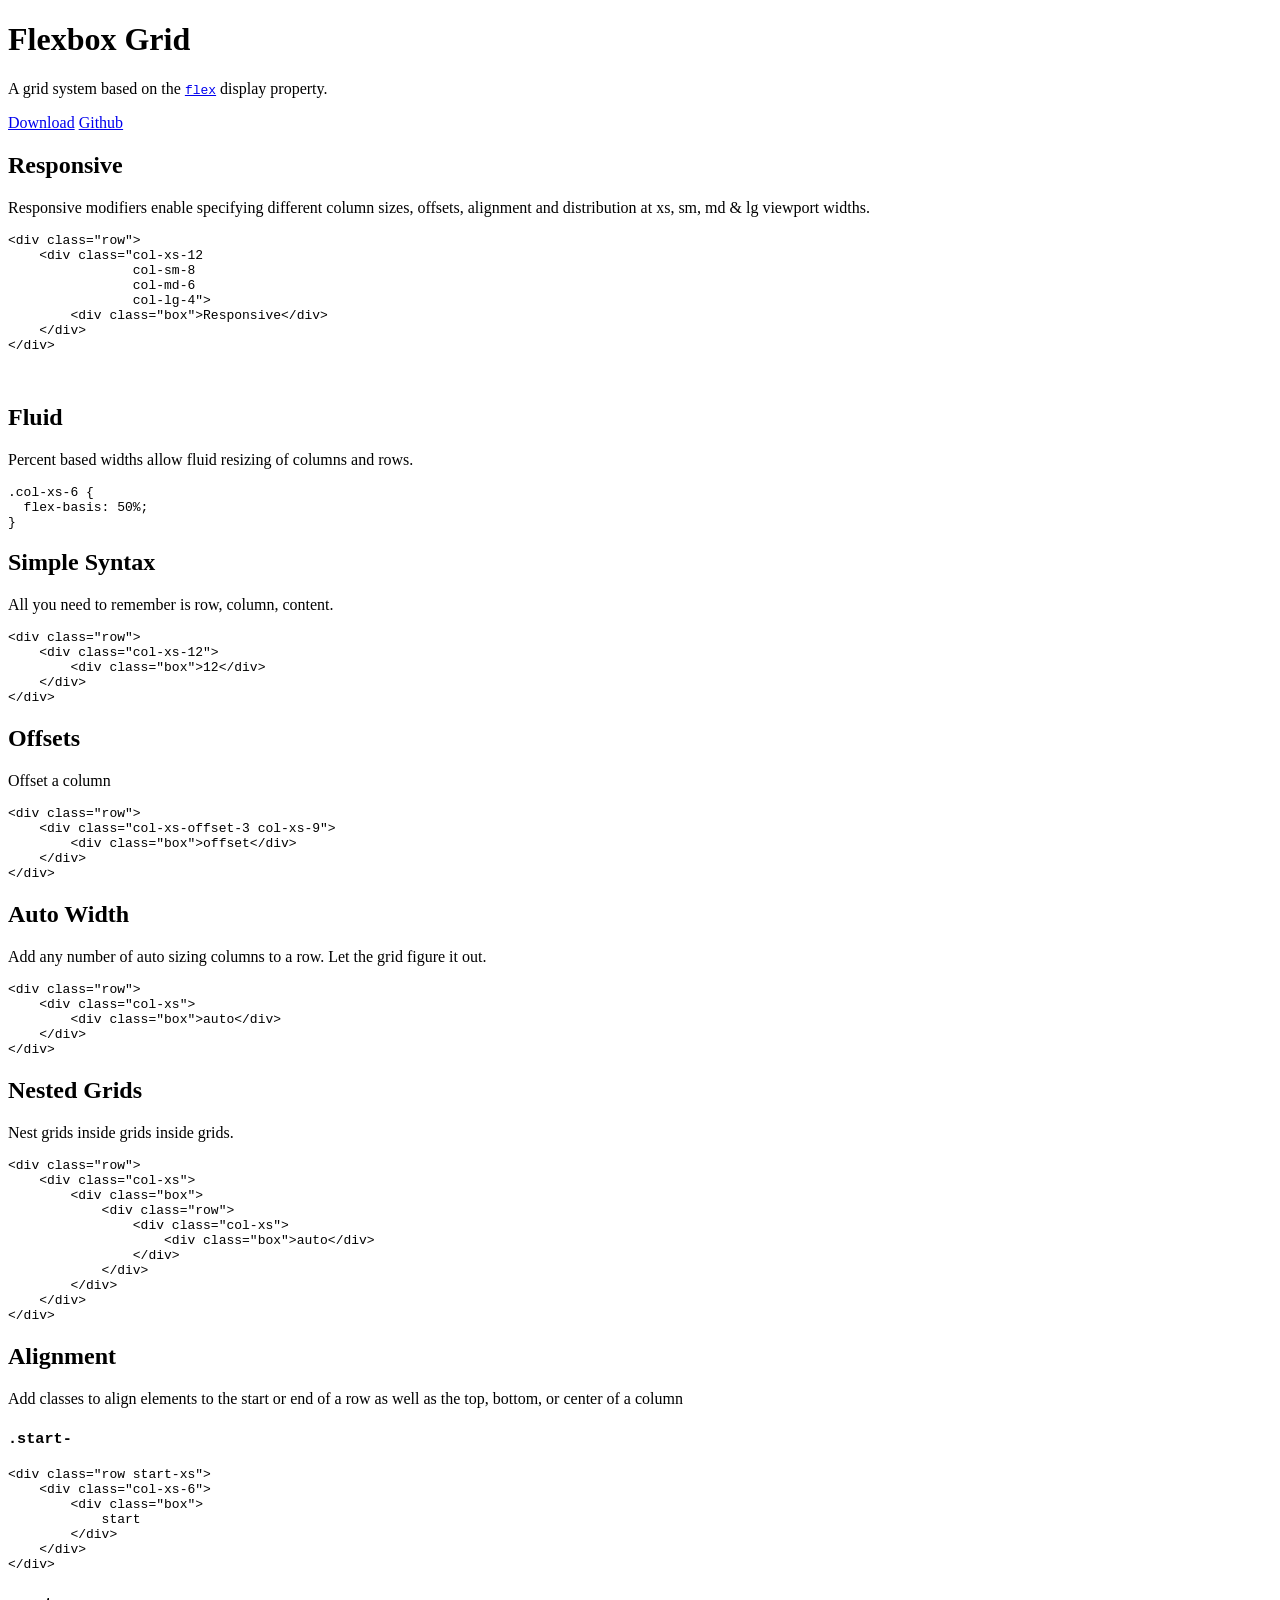
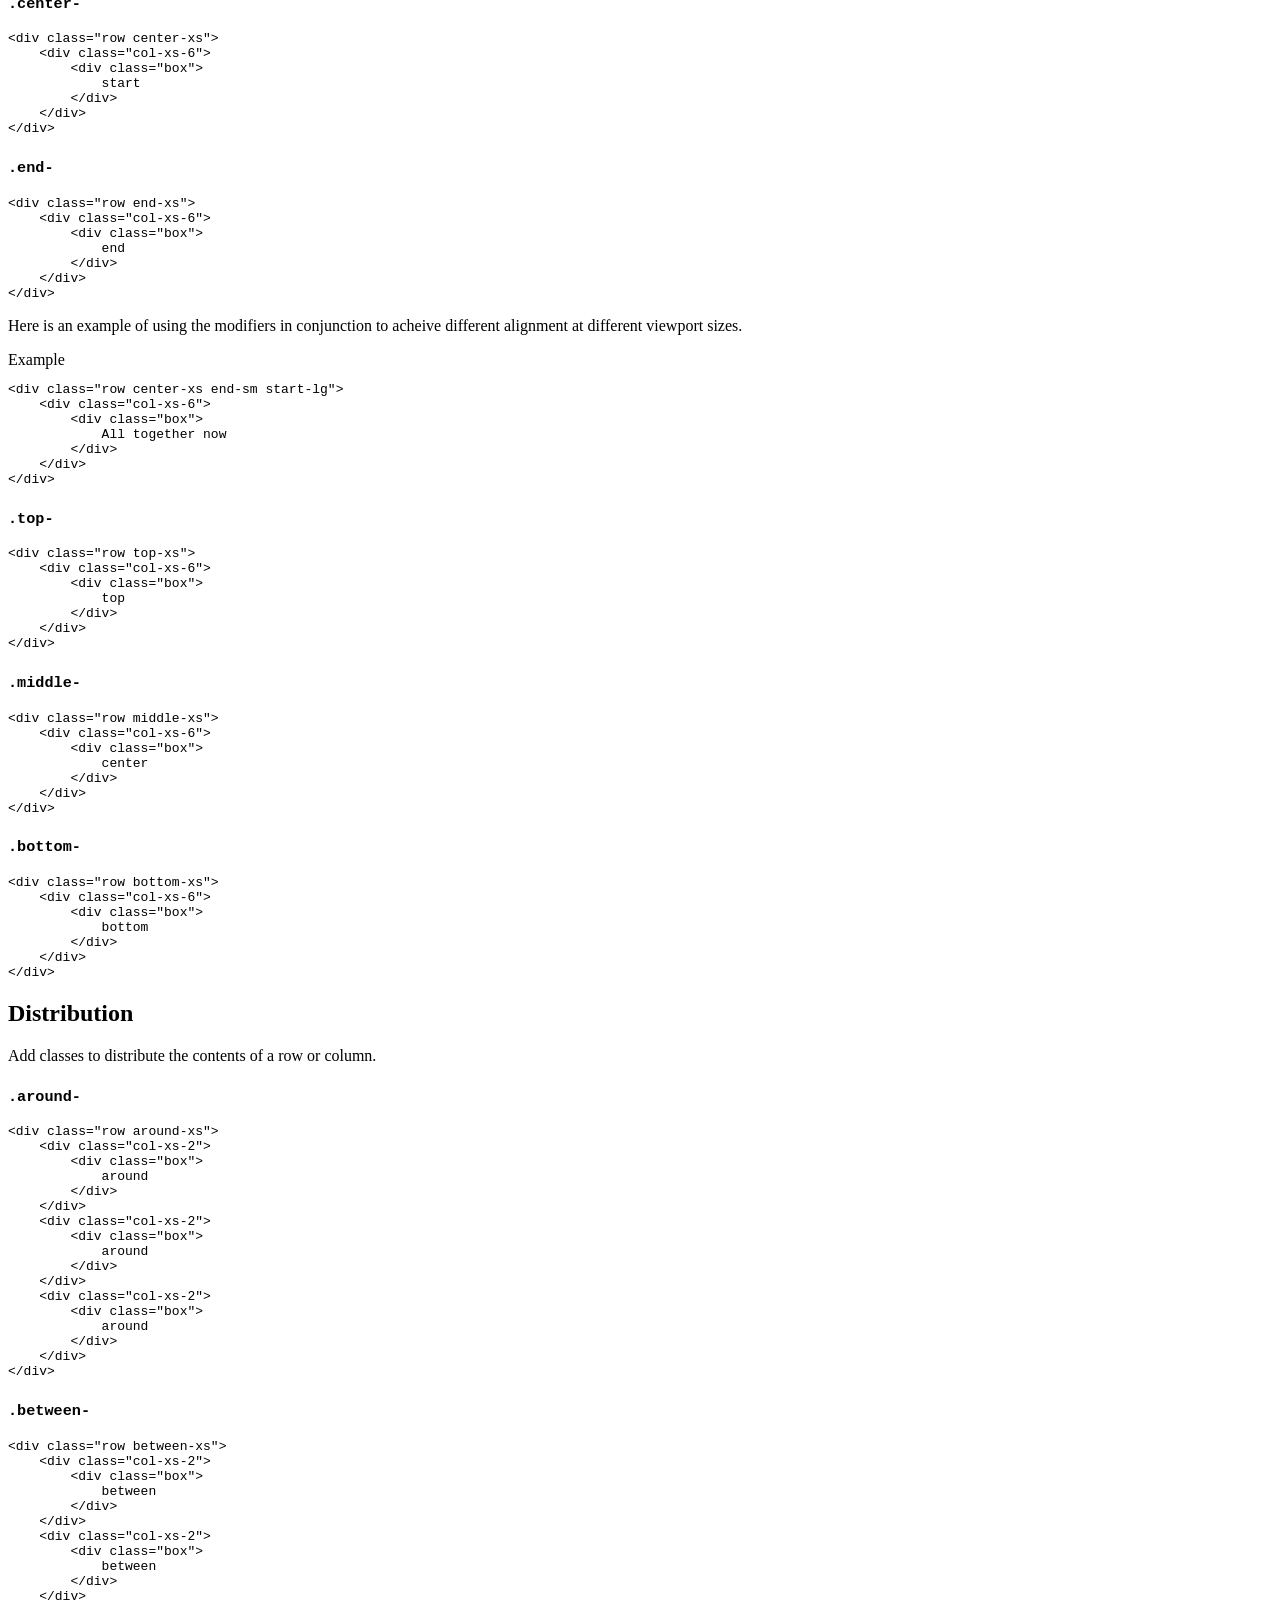
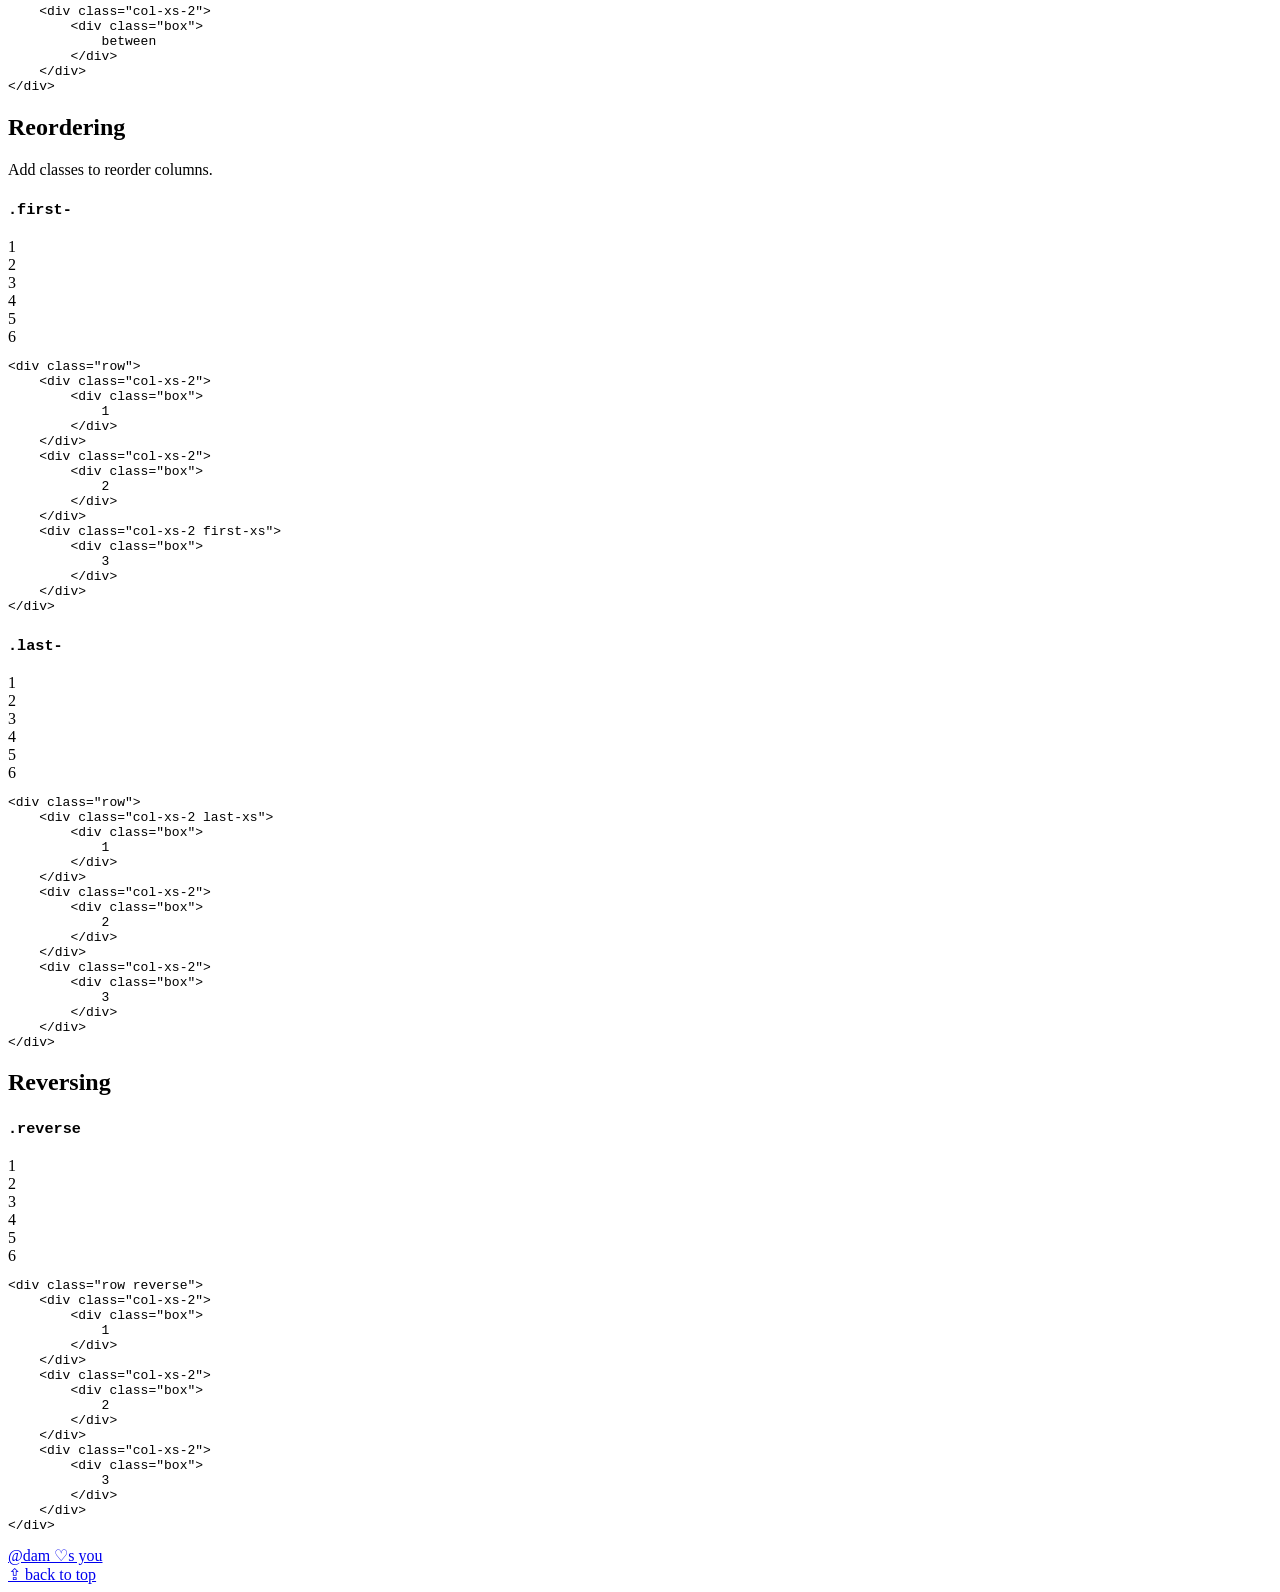
<file: flexboxgrid/src/index.html>
<!DOCTYPE HTML>

<html>

    <head>
        <meta charset="utf-8" />
        <meta http-equiv="X-UA-Compatible" content="IE=edge">
        <title>Flexbox Grid</title>
        <meta name="viewport" content="width=device-width, initial-scale=1">

        <style>
            <!-- build:include:dist ../css/index.min.css -->
            <!-- /build -->
        </style>
        <script>
          function loadCSS( href, before, media, callback ){
            "use strict";
            var ss = window.document.createElement( "link" );
            var ref = before || window.document.getElementsByTagName( "script" )[ 0 ];
            var sheets = window.document.styleSheets;
            ss.rel = "stylesheet";
            ss.href = href;
            ss.media = "only x";
            ref.parentNode.insertBefore( ss, ref );
            ss.onloadcssdefined = function( cb ){
              var defined;
              for( var i = 0; i < sheets.length; i++ ){
                if( sheets[ i ].href && sheets[ i ].href.indexOf( href ) > -1 ){
                  defined = true;
                }
              }
              if( defined ){
                cb();
              } else {
                setTimeout(function() {
                  ss.onloadcssdefined( cb );
                });
              }
            };
            ss.onloadcssdefined(function() {
              ss.media = media || "all";
            });
            return ss;
          }
          loadCSS( "//kristoferjoseph.com/font/bold.css" );
        </script>
        <noscript><link href="//kristoferjoseph.com/font/bold.css" rel="stylesheet"></noscript>
    </head>

    <body class="layout">

        <div class="page js-page">
            <header class="hero">
                <div class="row center-xs">
                     <h1 class="hero-headline">Flexbox Grid</h1>
                </div>
                <div class="row center-xs">
                    <p class="hero-copy">A grid system based on the <a href="http://caniuse.com/#search=flexbox"><code class="inline-anchor">flex</code></a> display
                        property.</p>
                </div>
                <div class="row center-xs">
                  <a class="button invisible-xs visible-md" href="https://github.com/kristoferjoseph/flexboxgrid/archive/v6.3.1.zip">Download</a>
                  <a class="button" href="https://github.com/kristoferjoseph/flexboxgrid">Github</a>

                </div>
            </header>


            <div class="wrap container-fluid">
                <a name="responsive"></a>
                <section class="page-section">
                     <h2>Responsive</h2>

                    <p>Responsive modifiers enable specifying different column sizes, offsets, alignment and distribution at xs,
                        sm, md &amp; lg viewport widths.</p>
                    <div class="row">
                        <div class="col-xs-12 col-sm-3 col-md-2 col-lg-1">
                            <div class="box-row"></div>
                        </div>
                        <div class="col-xs-6 col-sm-6 col-md-8 col-lg-10">
                            <div class="box-row"></div>
                        </div>
                        <div class="col-xs-6 col-sm-3 col-md-2 col-lg-1">
                            <div class="box-row"></div>
                        </div>
                    </div>
                    <div class="row">
                        <div class="col-xs-12 col-sm-3 col-md-2 col-lg-1">
                            <div class="box-row"></div>
                        </div>
                        <div class="col-xs-12 col-sm-9 col-md-10 col-lg-11">
                            <div class="box-row"></div>
                        </div>
                    </div>
                    <div class="row">
                        <div class="col-xs-10 col-sm-6 col-md-8 col-lg-10">
                            <div class="box-row"></div>
                        </div>
                        <div class="col-xs-2 col-sm-6 col-md-4 col-lg-2">
                            <div class="box-row"></div>
                        </div>
                    </div>
<pre><code>&lt;div class="row">
    &lt;div class="col-xs-12
                col-sm-8
                col-md-6
                col-lg-4">
        &lt;div class="box">Responsive&lt;/div>
    &lt;/div>
&lt;/div></code></pre>
                </section>

                <a name="fluid"></a>
                <section class="page-section">
                     <br>
                     <h2>Fluid</h2>

                    <p>Percent based widths allow fluid resizing of columns and rows.</p>
                    <div class="row">
                        <div class="col-xs-12">
                            <div class="box-row"></div>
                        </div>
                    </div>
                    <div class="row">
                        <div class="col-xs-1">
                            <div class="box-row"></div>
                        </div>
                        <div class="col-xs-11">
                            <div class="box-row"></div>
                        </div>
                    </div>
                    <div class="row">
                        <div class="col-xs-2">
                            <div class="box-row"></div>
                        </div>
                        <div class="col-xs-10">
                            <div class="box-row"></div>
                        </div>
                    </div>
                    <div class="row">
                        <div class="col-xs-3">
                            <div class="box-row"></div>
                        </div>
                        <div class="col-xs-9">
                            <div class="box-row"></div>
                        </div>
                    </div>
                    <div class="row">
                        <div class="col-xs-4">
                            <div class="box-row"></div>
                        </div>
                        <div class="col-xs-8">
                            <div class="box-row"></div>
                        </div>
                    </div>
                    <div class="row">
                        <div class="col-xs-5">
                            <div class="box-row"></div>
                        </div>
                        <div class="col-xs-7">
                            <div class="box-row"></div>
                        </div>
                    </div>
                    <div class="row">
                        <div class="col-xs-6">
                            <div class="box-row"></div>
                        </div>
                        <div class="col-xs-6">
                            <div class="box-row"></div>
                        </div>
                    </div>
<pre><code>.col-xs-6 {
  flex-basis: 50%;
}</code></pre>

                </section>

                <a name="syntax"></a>
                <section class="page-section">
                     <h2>Simple Syntax</h2>

                    <p>All you need to remember is row, column, content.</p>
<pre><code>&lt;div class="row">
    &lt;div class="col-xs-12">
        &lt;div class="box">12&lt;/div>
    &lt;/div>
&lt;/div></code></pre>

                </section>

                <a name="offsets"></a>
                <section class="page-section">
                     <h2>Offsets</h2>

                    <p>Offset a column</p>
                    <div class="row">
                        <div class="col-xs-offset-11 col-xs-1">
                            <div class="box-row"></div>
                        </div>
                    </div>
                    <div class="row">
                        <div class="col-xs-offset-10 col-xs-2">
                            <div class="box-row"></div>
                        </div>
                    </div>
                    <div class="row">
                        <div class="col-xs-offset-9 col-xs-3">
                            <div class="box-row"></div>
                        </div>
                    </div>
                    <div class="row">
                        <div class="col-xs-offset-8 col-xs-4">
                            <div class="box-row"></div>
                        </div>
                    </div>
                    <div class="row">
                        <div class="col-xs-offset-7 col-xs-5">
                            <div class="box-row"></div>
                        </div>
                    </div>
                    <div class="row">
                        <div class="col-xs-offset-6 col-xs-6">
                            <div class="box-row"></div>
                        </div>
                    </div>
                    <div class="row">
                        <div class="col-xs-offset-5 col-xs-7">
                            <div class="box-row"></div>
                        </div>
                    </div>
                    <div class="row">
                        <div class="col-xs-offset-4 col-xs-8">
                            <div class="box-row"></div>
                        </div>
                    </div>
                    <div class="row">
                        <div class="col-xs-offset-3 col-xs-9">
                            <div class="box-row"></div>
                        </div>
                    </div>
                    <div class="row">
                        <div class="col-xs-offset-2 col-xs-10">
                            <div class="box-row"></div>
                        </div>
                    </div>
                    <div class="row">
                        <div class="col-xs-offset-1 col-xs-11">
                            <div class="box-row"></div>
                        </div>
                    </div>
<pre><code>&lt;div class="row">
    &lt;div class="col-xs-offset-3 col-xs-9">
        &lt;div class="box">offset&lt;/div>
    &lt;/div>
&lt;/div></code></pre>

                </section>

                <a name="auto"></a>
                <section class="page-section">
                     <h2>Auto Width</h2>

                    <p>Add any number of auto sizing columns to a row. Let the grid figure it out.</p>
                    <div
                    class="row">
                        <div class="col-xs">
                            <div class="box-row"></div>
                        </div>
                        <div class="col-xs">
                            <div class="box-row"></div>
                        </div>
            </div>
            <div class="row">
                <div class="col-xs">
                    <div class="box-row"></div>
                </div>
                <div class="col-xs">
                    <div class="box-row"></div>
                </div>
                <div class="col-xs">
                    <div class="box-row"></div>
                </div>
            </div>
<pre><code>&lt;div class="row">
    &lt;div class="col-xs">
        &lt;div class="box">auto&lt;/div>
    &lt;/div>
&lt;/div></code></pre>

            </section>

            <a name="nested"></a>
            <section class="page-section">
                 <h2>Nested Grids</h2>

                <p>Nest grids inside grids inside grids.</p>
                <div class="row">
                    <div class="col-xs-7">
                        <div class="box box-container">
                            <div class="row">
                                <div class="col-xs-9">
                                    <div class="box-first box-container">
                                        <div class="row">
                                            <div class="col-xs-4">
                                                <div class="box-nested"></div>
                                            </div>
                                            <div class="col-xs-8">
                                                <div class="box-nested"></div>
                                            </div>
                                        </div>
                                    </div>
                                </div>
                                <div class="col-xs-3">
                                    <div class="box-first box-container">
                                        <div class="row">
                                            <div class="col-xs">
                                                <div class="box-nested"></div>
                                            </div>
                                        </div>
                                    </div>
                                </div>
                            </div>
                        </div>
                    </div>
                    <div class="col-xs-5">
                        <div class="box box-container">
                            <div class="row">
                                <div class="col-xs-12">
                                    <div class="box-first box-container">
                                        <div class="row">
                                            <div class="col-xs-6">
                                                <div class="box-nested"></div>
                                            </div>
                                            <div class="col-xs-6">
                                                <div class="box-nested"></div>
                                            </div>
                                        </div>
                                    </div>
                                </div>
                            </div>
                        </div>
                    </div>
                </div>
<pre><code>&lt;div class="row">
    &lt;div class="col-xs">
        &lt;div class="box">
            &lt;div class="row">
                &lt;div class="col-xs">
                    &lt;div class="box">auto&lt;/div>
                &lt;/div>
            &lt;/div>
        &lt;/div>
    &lt;/div>
&lt;/div></code></pre>

            </section>

            <a name="alignment"></a>
            <section class="page-section">
                 <h2>Alignment</h2>

                <p>Add classes to align elements to the start or end of a row as well as the top,
                    bottom, or center of a column</p>
                    <h3><code>.start-</code></h3>

                <div class="row">
                    <div class="col-xs-12">
                        <div class="box box-container">
                            <div class="row start-xs">
                                <div class="col-xs-6">
                                    <div class="box-nested"></div>
                                </div>
                            </div>
                        </div>
                    </div>
                </div>
<pre><code>&lt;div class="row start-xs">
    &lt;div class="col-xs-6">
        &lt;div class="box">
            start
        &lt;/div>
    &lt;/div>
&lt;/div>
</code></pre>


                <h3><code>.center-</code></h3>

                <div class="row">
                    <div class="col-xs-12">
                        <div class="box box-container">
                            <div class="row center-xs">
                                <div class="col-xs-6">
                                    <div class="box-nested"></div>
                                </div>
                            </div>
                        </div>
                    </div>
                </div>
<pre><code>&lt;div class="row center-xs">
    &lt;div class="col-xs-6">
        &lt;div class="box">
            start
        &lt;/div>
    &lt;/div>
&lt;/div>
</code></pre>

                <h3><code>.end-</code></h3>

                <div class="row">
                    <div class="col-xs-12">
                        <div class="box box-container">
                            <div class="row end-xs">
                                <div class="col-xs-6">
                                    <div class="box-nested"></div>
                                </div>
                            </div>
                        </div>
                    </div>
                </div>
<pre><code>&lt;div class="row end-xs">
    &lt;div class="col-xs-6">
        &lt;div class="box">
            end
        &lt;/div>
    &lt;/div>
&lt;/div>
</code></pre>

                <p>Here is an example of using the modifiers in conjunction to acheive different alignment at different viewport sizes. </p>
                <div class="row">
                    <div class="col-xs-12">
                        <div class="box box-container">
                            <div class="row center-xs end-sm start-lg">
                                <div class="col-xs-6">
                                    <div class="box-nested"></div>
                                </div>
                            </div>
                        </div>
                    </div>
                </div>Example
<pre><code>&lt;div class="row center-xs end-sm start-lg">
    &lt;div class="col-xs-6">
        &lt;div class="box">
            All together now
        &lt;/div>
    &lt;/div>
&lt;/div>
</code></pre>

                <h3><code>.top-</code></h3>

                <div class="row top-xs">
                    <div class="col-xs-6">
                        <div class="box-large"></div>
                    </div>
                    <div class="col-xs-6">
                        <div class="box"></div>
                    </div>
                </div>
<pre><code>&lt;div class="row top-xs">
    &lt;div class="col-xs-6">
        &lt;div class="box">
            top
        &lt;/div>
    &lt;/div>
&lt;/div>
</code></pre>

                <h3><code>.middle-</code></h3>

                <div class="row middle-xs">
                    <div class="col-xs-6">
                        <div class="box-large"></div>
                    </div>
                    <div class="col-xs-6">
                        <div class="box"></div>
                    </div>
                </div>
<pre><code>&lt;div class="row middle-xs">
    &lt;div class="col-xs-6">
        &lt;div class="box">
            center
        &lt;/div>
    &lt;/div>
&lt;/div>
</code></pre>

                <h3><code>.bottom-</code></h3>

                <div class="row bottom-xs">
                    <div class="col-xs-6">
                        <div class="box-large"></div>
                    </div>
                    <div class="col-xs-6">
                        <div class="box"></div>
                    </div>
                </div>
<pre><code>&lt;div class="row bottom-xs">
    &lt;div class="col-xs-6">
        &lt;div class="box">
            bottom
        &lt;/div>
    &lt;/div>
&lt;/div>
</code></pre>

            </section>

            <a name="distribution"></a>
            <section class="page-section">
                 <h2>Distribution</h2>

                <p>Add classes to distribute the contents of a row or column.</p>
                <h3><code>.around-</code></h3>

                <div class="row">
                    <div class="col-xs-12">
                        <div class="box box-container">
                            <div class="row around-xs">
                                <div class="col-xs-2">
                                    <div class="box-nested"></div>
                                </div>
                                <div class="col-xs-2">
                                    <div class="box-nested"></div>
                                </div>
                                <div class="col-xs-2">
                                    <div class="box-nested"></div>
                                </div>
                            </div>
                        </div>
                    </div>
                </div>
<pre><code>&lt;div class="row around-xs">
    &lt;div class="col-xs-2">
        &lt;div class="box">
            around
        &lt;/div>
    &lt;/div>
    &lt;div class="col-xs-2">
        &lt;div class="box">
            around
        &lt;/div>
    &lt;/div>
    &lt;div class="col-xs-2">
        &lt;div class="box">
            around
        &lt;/div>
    &lt;/div>
&lt;/div>
</code></pre>

                <h3><code>.between-</code></h3>

                <div class="row">
                    <div class="col-xs-12">
                        <div class="box box-container">
                            <div class="row between-xs">
                                <div class="col-xs-2">
                                    <div class="box-nested"></div>
                                </div>
                                <div class="col-xs-2">
                                    <div class="box-nested"></div>
                                </div>
                                <div class="col-xs-2">
                                    <div class="box-nested"></div>
                                </div>
                            </div>
                        </div>
                    </div>
                </div>
<pre><code>&lt;div class="row between-xs">
    &lt;div class="col-xs-2">
        &lt;div class="box">
            between
        &lt;/div>
    &lt;/div>
    &lt;div class="col-xs-2">
        &lt;div class="box">
            between
        &lt;/div>
    &lt;/div>
    &lt;div class="col-xs-2">
        &lt;div class="box">
            between
        &lt;/div>
    &lt;/div>
&lt;/div>
</code></pre>

            </section>

            <a name="reordering"></a>
            <section class="page-section">
                 <h2>Reordering</h2>

                <p>Add classes to reorder columns.</p>
                <h3><code>.first-</code></h3>

                <div class="row">
                    <div class="col-xs-12">
                        <div class="box box-container">
                            <div class="row">
                                <div class="col-xs-2">
                                    <div class="box-first">1</div>
                                </div>
                                <div class="col-xs-2">
                                    <div class="box-first">2</div>
                                </div>
                                <div class="col-xs-2">
                                    <div class="box-first">3</div>
                                </div>
                                <div class="col-xs-2">
                                    <div class="box-first">4</div>
                                </div>
                                <div class="col-xs-2">
                                    <div class="box-first">5</div>
                                </div>
                                <div class="col-xs-2 first-xs">
                                    <div class="box-nested">6</div>
                                </div>
                            </div>
                        </div>
                    </div>
                </div>
<pre><code>&lt;div class="row">
    &lt;div class="col-xs-2">
        &lt;div class="box">
            1
        &lt;/div>
    &lt;/div>
    &lt;div class="col-xs-2">
        &lt;div class="box">
            2
        &lt;/div>
    &lt;/div>
    &lt;div class="col-xs-2 first-xs">
        &lt;div class="box">
            3
        &lt;/div>
    &lt;/div>
&lt;/div>
</code></pre>

                <h3><code>.last-</code></h3>

                <div class="row">
                    <div class="col-xs-12">
                        <div class="box box-container">
                            <div class="row">
                                <div class="col-xs-2 last-xs">
                                    <div class="box-nested">1</div>
                                </div>
                                <div class="col-xs-2">
                                    <div class="box-first">2</div>
                                </div>
                                <div class="col-xs-2">
                                    <div class="box-first">3</div>
                                </div>
                                <div class="col-xs-2">
                                    <div class="box-first">4</div>
                                </div>
                                <div class="col-xs-2">
                                    <div class="box-first">5</div>
                                </div>
                                <div class="col-xs-2">
                                    <div class="box-first">6</div>
                                </div>
                            </div>
                        </div>
                    </div>
                </div>
<pre><code>&lt;div class="row">
    &lt;div class="col-xs-2 last-xs">
        &lt;div class="box">
            1
        &lt;/div>
    &lt;/div>
    &lt;div class="col-xs-2">
        &lt;div class="box">
            2
        &lt;/div>
    &lt;/div>
    &lt;div class="col-xs-2">
        &lt;div class="box">
            3
        &lt;/div>
    &lt;/div>
&lt;/div>
</code></pre>

            </section>

            <a name="reversing"></a>
            <section class="page-section">
                 <h2>Reversing</h2>

                 <h3><code>.reverse</code></h3>

                <div class="row">
                    <div class="col-xs-12">
                        <div class="box box-container">
                            <div class="row reverse">
                                <div class="col-xs-2">
                                    <div class="box-nested">1</div>
                                </div>
                                <div class="col-xs-2">
                                    <div class="box-nested">2</div>
                                </div>
                                <div class="col-xs-2">
                                    <div class="box-nested">3</div>
                                </div>
                                <div class="col-xs-2">
                                    <div class="box-nested">4</div>
                                </div>
                                <div class="col-xs-2">
                                    <div class="box-nested">5</div>
                                </div>
                                <div class="col-xs-2">
                                    <div class="box-nested">6</div>
                                </div>
                            </div>
                        </div>
                    </div>
                </div>
<pre><code>&lt;div class="row reverse">
    &lt;div class="col-xs-2">
        &lt;div class="box">
            1
        &lt;/div>
    &lt;/div>
    &lt;div class="col-xs-2">
        &lt;div class="box">
            2
        &lt;/div>
    &lt;/div>
    &lt;div class="col-xs-2">
        &lt;div class="box">
            3
        &lt;/div>
    &lt;/div>
&lt;/div>
</code></pre>

            </section>
            <footer class="page-footer">
                <div class="row">
                    <div class="col-xs start"> <a class="tag" href="http://twitter.com/dam">
                            @dam ♡s you
                    </a>

                    </div>
                    <div class="col-xs end"> <a class="link-top" href="#top">⇪ back to top</a>

                    </div>
                </div>
            </footer>
        </div>
        </div>
        <script>
          (function() {
            document.addEventListener('DOMContentLoaded', function(e) {
              var code = document.createElement('script');
              code.src = 'js/index.js';
              var script = document.getElementsByTagName('script')[0];
              script.parentNode.insertBefore(code, script);
            });
          }());
        </script>
    </body>

</html>
</file>
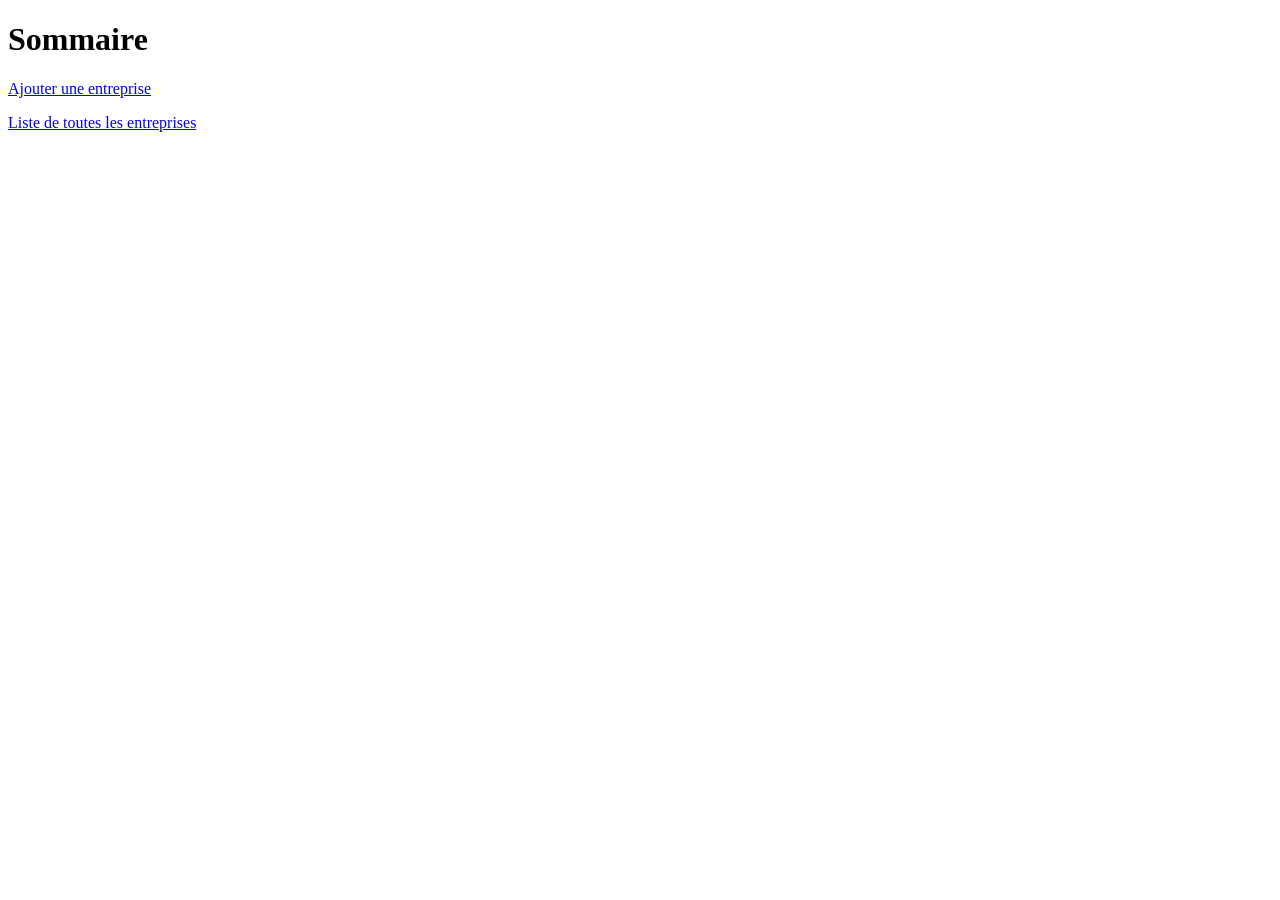
<file: web/summary.html>
<!DOCTYPE html>
<html lang="en">
<head>
    <meta charset="UTF-8">
    <title>Title</title>
</head>
<body>
<h1>Sommaire</h1>

<p><a href="form_create_company.php">Ajouter une entreprise</a></p>

<p><a href="readAllCompany.php">Liste de toutes les entreprises</a></p>

</body>
</html>
</file>
<file: styles/desktop.css>
body{margin:0;font-family:'Open Sans', sans-serif}body .bg_menu{display:none}body .bg_menu .close{cursor:pointer}body .bg_menu nav li{padding:10vw 0vw 0vw 0vw}body .deco{height:60vw;border:solid 1px #F9F8F6;position:absolute;z-index:-99;margin-left:25.27vw}body .deco2{height:60vw;border:solid 1px #F9F8F6;position:absolute;z-index:-99;margin-left:50.53vw}body .deco3{height:60vw;border:solid 1px #F9F8F6;position:absolute;z-index:-99;margin-left:75.8vw}body header{font-size:1.38vw;padding:0vw 8vw 0vw 8vw}body header .header_connection{display:flex;flex-direction:row;justify-content:flex-end}body header .header_connection a{text-decoration:none;padding:1vw 1.4vw 0vw 0vw;color:black}body header .header_topBar{display:flex;flex-direction:row;justify-content:space-between}body header .header_topBar .header_logo{width:6.18vw}body header .header_topBar nav{padding:3vw 1.4vw 0vw 1.4vw}body header .header_topBar nav li{display:inline;padding:0vw 1vw 0vw 1vw;cursor:pointer}body header .header_topBar nav li a{text-decoration:none;color:black}body header .header_topBar nav .header_search{width:1.94vw}body header .header_topBar .header_bg{display:none}body #nom{margin-top:10vw;padding:0vw 15vw 0vw 17vw}body #nom a{font-size:1.38vw;text-decoration:none;color:#2651F5}body #nom h1{font-size:4vw;font-weight:lighter;margin-top:1.86vw}body #nom p{margin-top:3.8vw;font-size:2.5vw}body #nom .nom_discover{margin-top:5vw}body #nom .nom_discover h3{font-size:1.38vw;text-align:center;display:flex;flex-direction:column}body #nom .nom_discover h3 div{margin-top:1.6vw}body #nom .nom_discover h3 div img{width:3vw}body #presentation{height:53.61vw;background-color:#F9F8F6;display:flex;flex-direction:row;justify-content:space-between}body #presentation .presentation_txt{padding:8.53vw 0vw 8.53vw 3.33vw}body #presentation .presentation_txt h2{margin-left:1.33vw}body #presentation .presentation_txt_highlight{width:12vw;margin-left:1.84vw}body .presentation_feature{margin-left:50%;margin-top:-2.4vw;position:absolute;height:2.15vw;border:solid 1px #004BDD}body .presentation_feature2{margin-left:50%;position:absolute;height:2.15vw;border:solid 1px #D8D8D8}body #advantages{height:32.43vw}body #advantages .section_h{margin-left:32vw;padding-top:6.8vw}body #advantages .advantages_txt_highlight{width:11vw;margin-left:32.3vw}body #advantages .section_p{padding-top:4.4vw}body .advantages_feature{margin-left:50%;margin-top:-2.4vw;position:absolute;height:2.15vw;border:solid 1px #DB632D}body .advantages_feature2{margin-left:50%;position:absolute;height:2.15vw;border:solid 1px white}body #ecology{height:53.61vw;background-color:#F9F8F6;display:flex;flex-direction:row-reverse;justify-content:space-between}body #ecology .section_illustration{padding-top:13vw}body #ecology .ecology_presentation{margin-top:7vw}body #ecology .ecology_txt_highlight{width:9.23vw;margin-left:0vw}body #ecology .section_p{margin-top:4.23vw;padding-right:3.33vw}body .ecology_feature{margin-left:50%;margin-top:-2.4vw;position:absolute;height:2.15vw;border:solid 1px black}body .ecology_feature2{margin-left:50%;position:absolute;height:2.15vw;border:solid 1px #004BDD}body #automation{height:35vw}body #automation .section_h{margin-left:30vw;padding-top:7vw}body #automation .automation_txt_highlight{width:13vw;margin-left:30.2vw}body #automation .section_p{margin-top:6.6vw}body .automation_feature{margin-left:50%;margin-top:-2.4vw;position:absolute;height:2.15vw;border:solid 1px #004BDD}body .automation_feature2{margin-left:50%;position:absolute;height:2.15vw;border:solid 1px #D8D8D8}body #generation{height:53.61vw;background-color:#F9F8F6;display:flex;flex-direction:row-reverse;justify-content:space-between;position:relative}body #generation .section_illustration{padding:5vw 12vw 0vw 0vw}body #generation .generation_presentation{margin-left:-20vw;position:absolute}body #generation .generation_presentation h2{margin-top:13vw}body #generation .generation_txt_highlight{width:20vw;margin-left:0.5vw}body #generation .section_p{margin-top:16.7vw;margin-left:10vw;width:44vw}body footer{margin-top:13.2vw;height:30vw;background-color:#F9F8F6}body footer .footer_container{display:flex;justify-content:space-around;flex-direction:row-reverse;padding-top:4.58vw}body footer .footer_container .footer_linkContainer{display:flex;justify-content:space-between;flex-direction:column}body footer .footer_container .footer_linkContainer a{text-decoration:none;color:black;padding:0.8vw 0vw 2vw 0vw}body footer .footer_container .footer_otherLinksContainer{width:9vw}body footer .footer_container .footer_otherLinksContainer img{width:8.125vw}body footer .footer_container .footer_otherLinksContainer a{text-decoration:none;color:black}body footer .footer_link_networks{margin-left:63vw}body footer .footer_link_networks a img{width:2.77vw}
</file>
<file: styles/mobile.css>
body{margin:0 auto;font-family:'Open Sans', sans-serif}body .bg_menu{list-style:none;display:none;position:absolute;background-color:white;opacity:0.95;width:100%;height:100%}body .bg_menu .close{cursor:pointer}body .bg_menu nav{margin-left:40%}body .bg_menu nav li{padding:10vw 0vw 0vw 0vw}body .bg_menu nav li a{text-decoration:none;color:black;font-size:5vw}body .deco{height:185vw;border:solid 2px #F9F8F6;position:absolute;z-index:-99;margin-left:34.13vw}body .deco2{height:185vw;border:solid 2px #F9F8F6;position:absolute;z-index:-99;margin-left:68.26vw}body header{padding:6.13vw 9.06vw 0vw 8.8vw}body header .header_topBar{display:flex;justify-content:space-between}body header .header_connection{display:none}body header .header_logo{width:15.4vw}body header nav{display:none}body header .header_bg{margin-top:1.6vw;width:7.2vw;display:block}body #nom{margin-top:30.6vw}body #nom a{font-size:4.26vw;text-decoration:none;color:#2651F5}body #nom h1{font-size:9.3vw;font-weight:lighter;margin-top:1.86vw}body #nom p{margin-top:15.73vw;font-size:4.26vw}body #nom .nom_discover{margin-top:32.86vw}body #nom .nom_discover h3{font-size:3.46vw;text-align:center;display:flex;flex-direction:column}body #nom .nom_discover h3 div{margin-top:5.06vw}body #presentation{height:169.86666666666667vw;background-color:#F9F8F6}body #presentation .presentation_txt h2{margin-top:0;margin-left:1.33vw}body #presentation .presentation_txt_highlight{width:36.53vw;margin-left:1.06vw}body #presentation .deco{margin:0 auto}body .presentation_feature{margin-left:50%;margin-top:-7.2vw;position:absolute;height:7.2vw;border:solid 2px #004BDD}body .presentation_feature2{margin-left:50%;position:absolute;height:7.2vw;border:solid 2px #D8D8D8}body #advantages{height:106.4vw}body #advantages .section_h{margin-left:20vw;padding-top:11.46vw}body #advantages .advantages_txt_highlight{width:29.86vw;margin-left:19.7vw}body .advantages_feature{margin-left:50%;margin-top:-7.2vw;position:absolute;height:7.2vw;border:solid 2px #DB632D}body .advantages_feature2{margin-left:50%;position:absolute;height:7.2vw;border:solid 2px white}body #ecology{height:183.2vw;background-color:#F9F8F6}body #ecology .section_illustration{padding-top:17.06vw}body #ecology .ecology_presentation h2{margin-top:0}body #ecology .ecology_txt_highlight{width:22.66vw;margin-left:1.06vw}body #ecology .section_p{margin-top:5.33vw}body .ecology_feature{margin-left:50%;margin-top:-7.2vw;position:absolute;height:7.2vw;border:solid 2px black}body .ecology_feature2{margin-left:50%;position:absolute;height:7.2vw;border:solid 2px #004BDD}body #automation{height:119.46vw}body #automation .section_h{margin-left:20vw;padding-top:22.92vw}body #automation .automation_txt_highlight{width:34.4vw;margin-left:21.2vw}body #automation .section_p{margin-top:9.06vw}body .automation_feature{margin-left:50%;margin-top:-7.2vw;position:absolute;height:7.2vw;border:solid 2px #004BDD}body .automation_feature2{margin-left:50%;position:absolute;height:7.2vw;border:solid 2px #D8D8D8}body #generation{height:159.46vw;background-color:#F9F8F6}body #generation .section_illustration{padding-top:17.06vw}body #generation .generation_txt_highlight{width:51.46vw;margin-left:1.03vw}body #generation .section_p{margin-top:6.4vw}body footer{background-color:#F9F8F6;margin-top:14.13vw;height:93.46vw}body footer .footer_linkContainer{display:flex;justify-content:space-between;flex-direction:column;padding-top:5.6vw}body footer .footer_linkContainer a{text-decoration:none;padding-left:23.2vw;color:#1A1A1A;padding-top:3.6vw}body footer .footer_otherLinksContainer{display:flex;justify-content:space-between;flex-direction:row-reverse;padding:5.33vw 19.46vw 0vw 19.46vw}body footer .footer_otherLinksContainer a{text-decoration:none;padding-right:23.2vw;color:#1A1A1A;padding-top:5.6vw}body footer .footer_otherLinksContainer div img{width:20.53vw;height:19.2vw;margin-top:5vw}body footer .footer_link_networks{display:flex;flex-direction:row;justify-content:space-around;width:33.33vw;margin:0 auto;margin-top:9.33vw}
</file>
<file: styles/font.css>
@font-face {
  font-family: 'Avenir_Book';
  src: url('fonts/AvenirLTStd-Book.otf') format('otf');
}
@font-face {
  font-family: 'Avenir_Light';
  src: url('fonts/AvenirLTStd-Light.otf') format('otf');
}
@font-face {
  font-family: 'Avenir_Roman';
  src: url('fonts/AvenirLTStd-Roman.otf') format('otf');
}
</file>
<file: styles/presets_mobile.css>
.section{
  padding: 0vw 9.06vw 0vw 8.8vw;
}
.section_illustration{
  padding: 8.53vw 0vw 8.53vw 0vw;
}
.section_img{
  width: 100%;
}
.section_h{
  font-size: 5.33vw;
}
.highlight{
  background-color: #2651F5;
  height: 4vw;
  margin-top: -8vw;
}
.section_p{
  font-size: 3.73vw;
}
</file>
<file: styles/presets_desktop.css>
.section{
  padding: 0vw 9.06vw 0vw 12.7vw;
}
.section_illustration{
  padding: 8.53vw 0vw 8.53vw 0vw;
}
.section_img{
  width: 35vw;
}
.section_h{
  font-size: 1.8vw;
}
.highlight{
  background-color: #2651F5;
  height: 1.875vw;
  margin-top: -2.65vw;
}
.section_p{
  font-size: 1.18vw;
}
</file>
